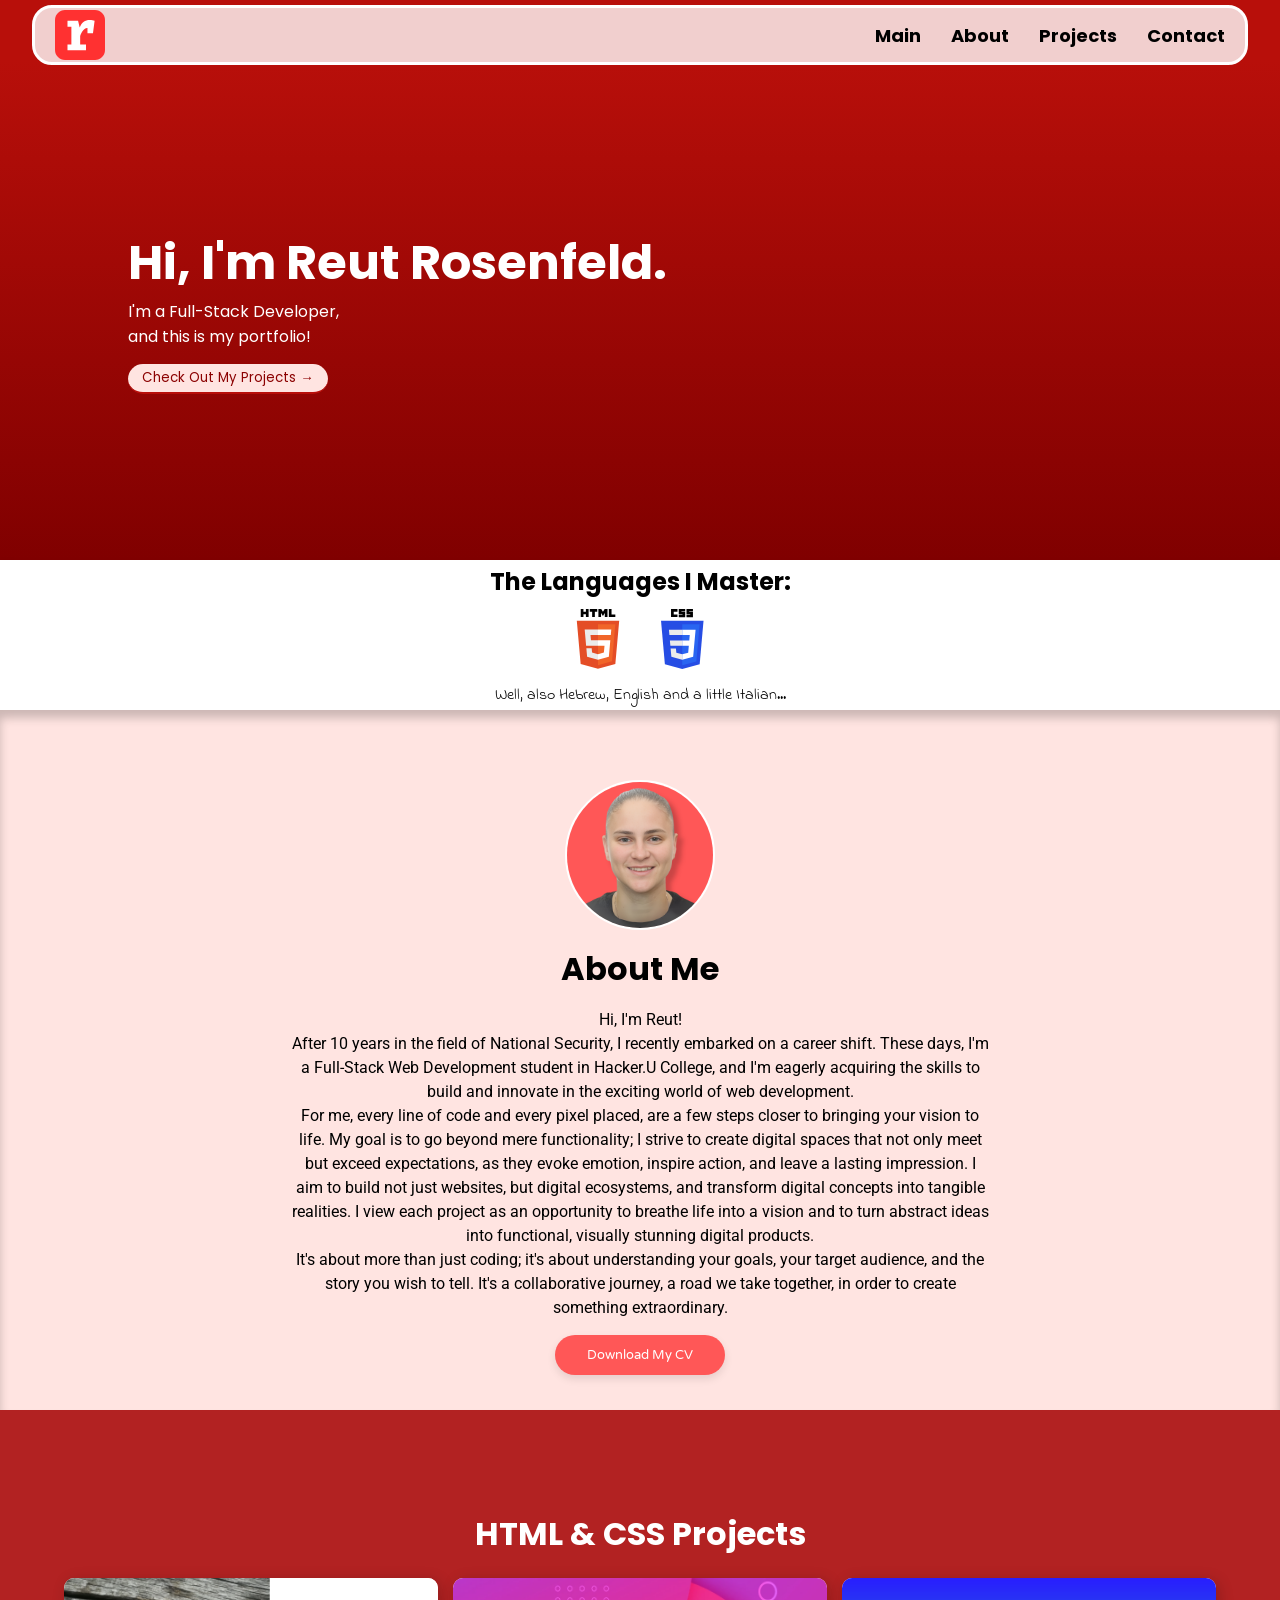
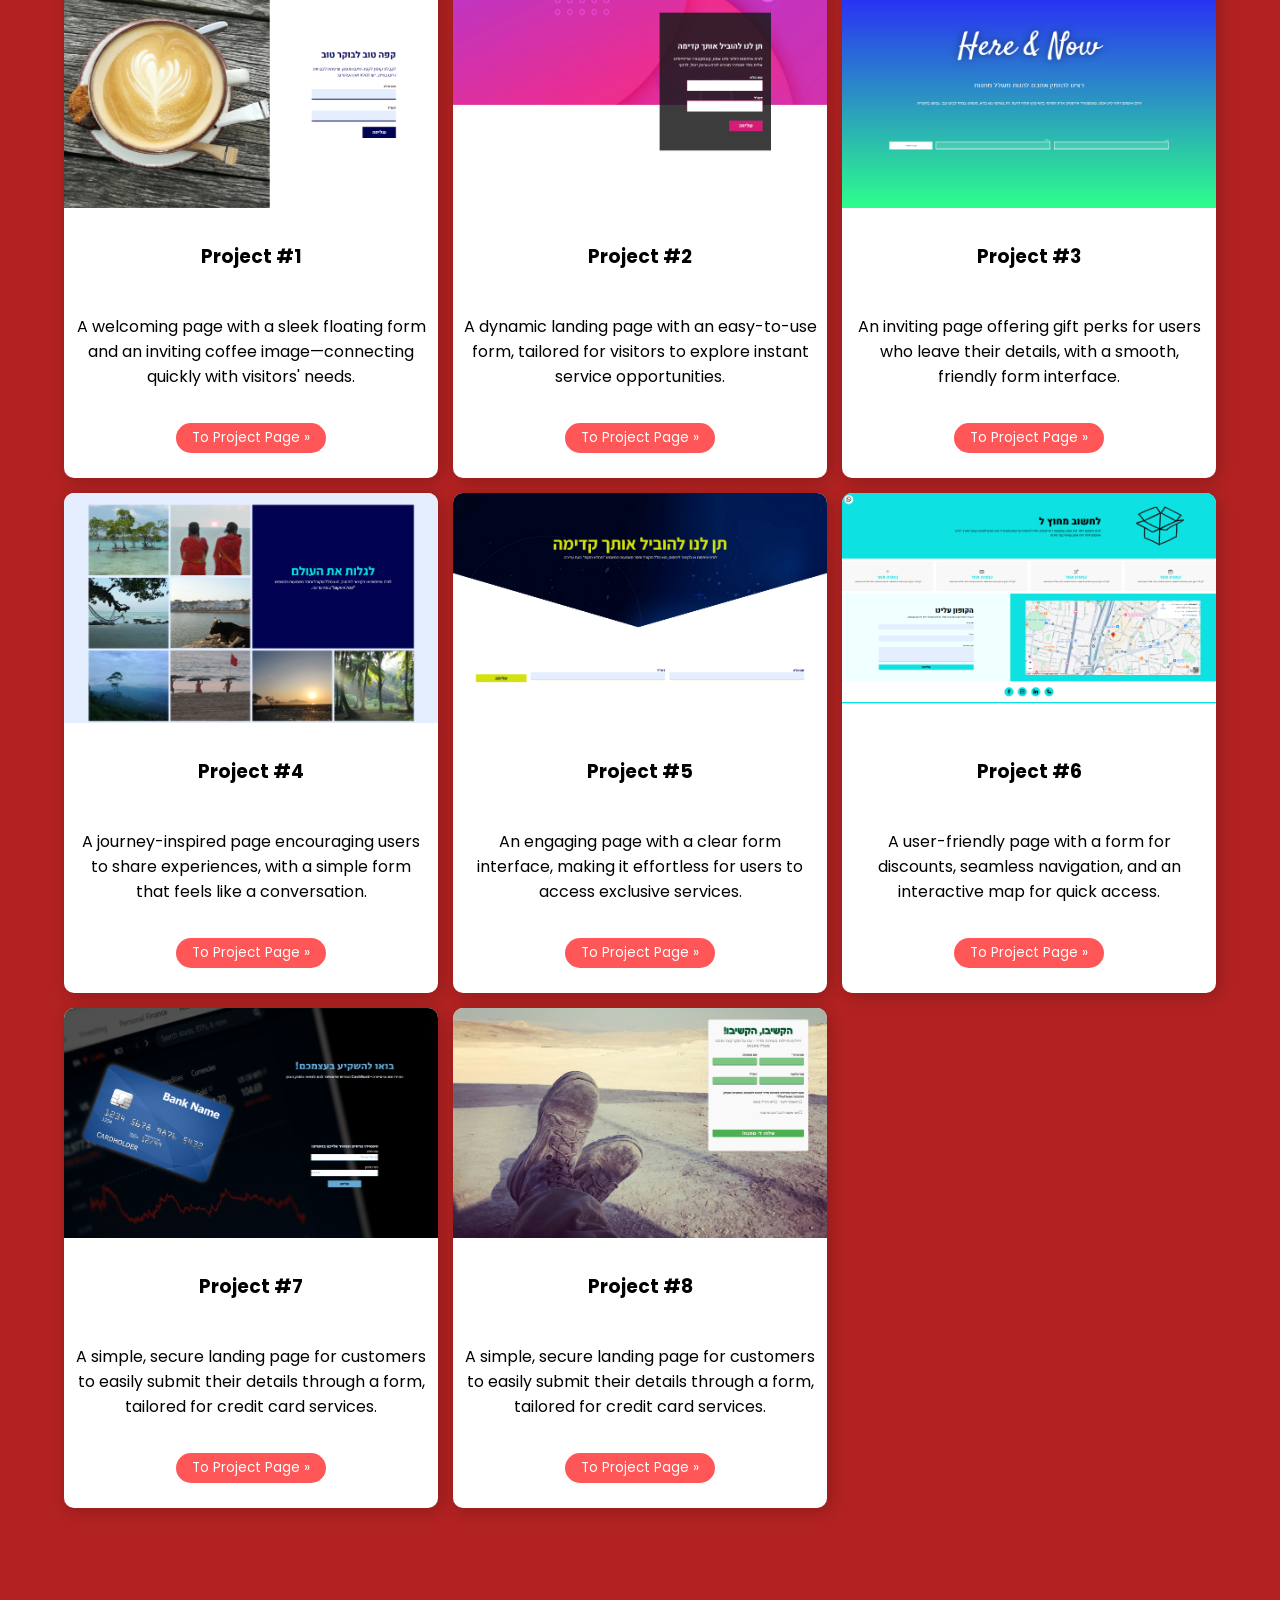
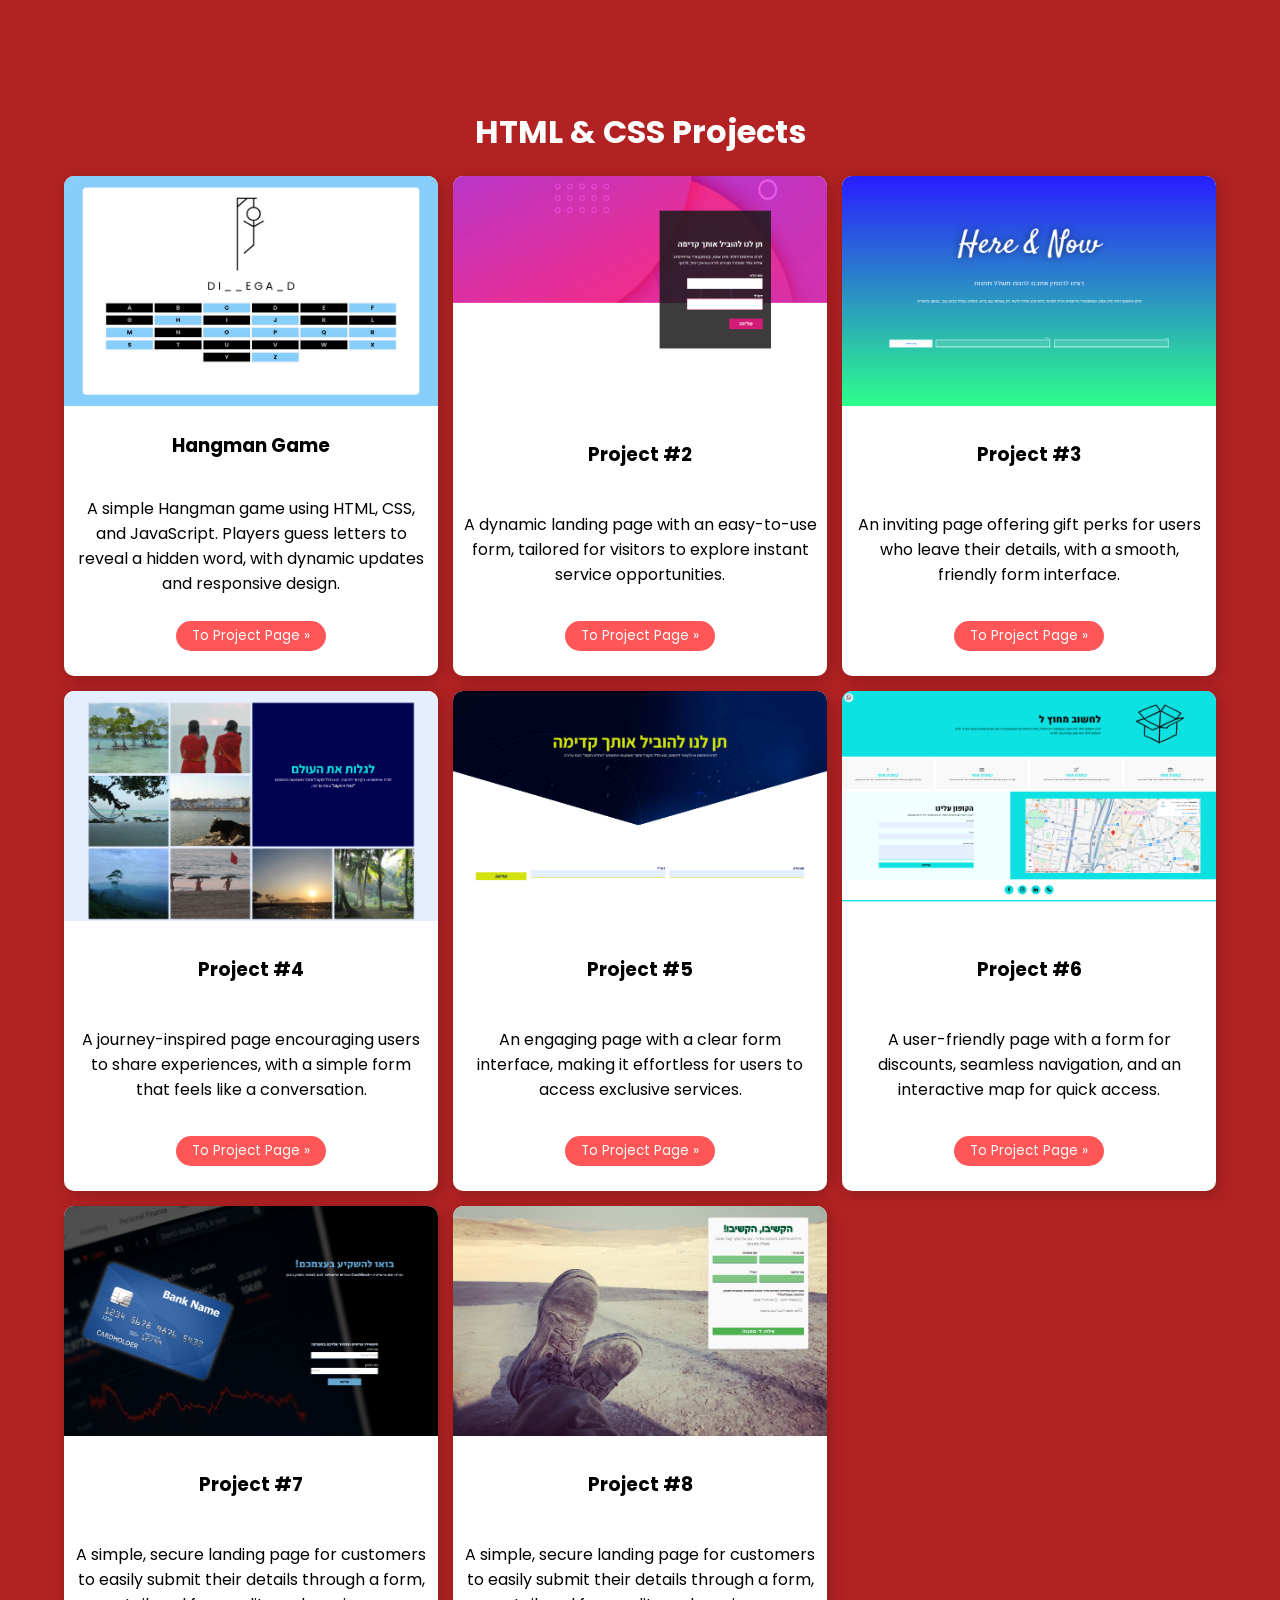
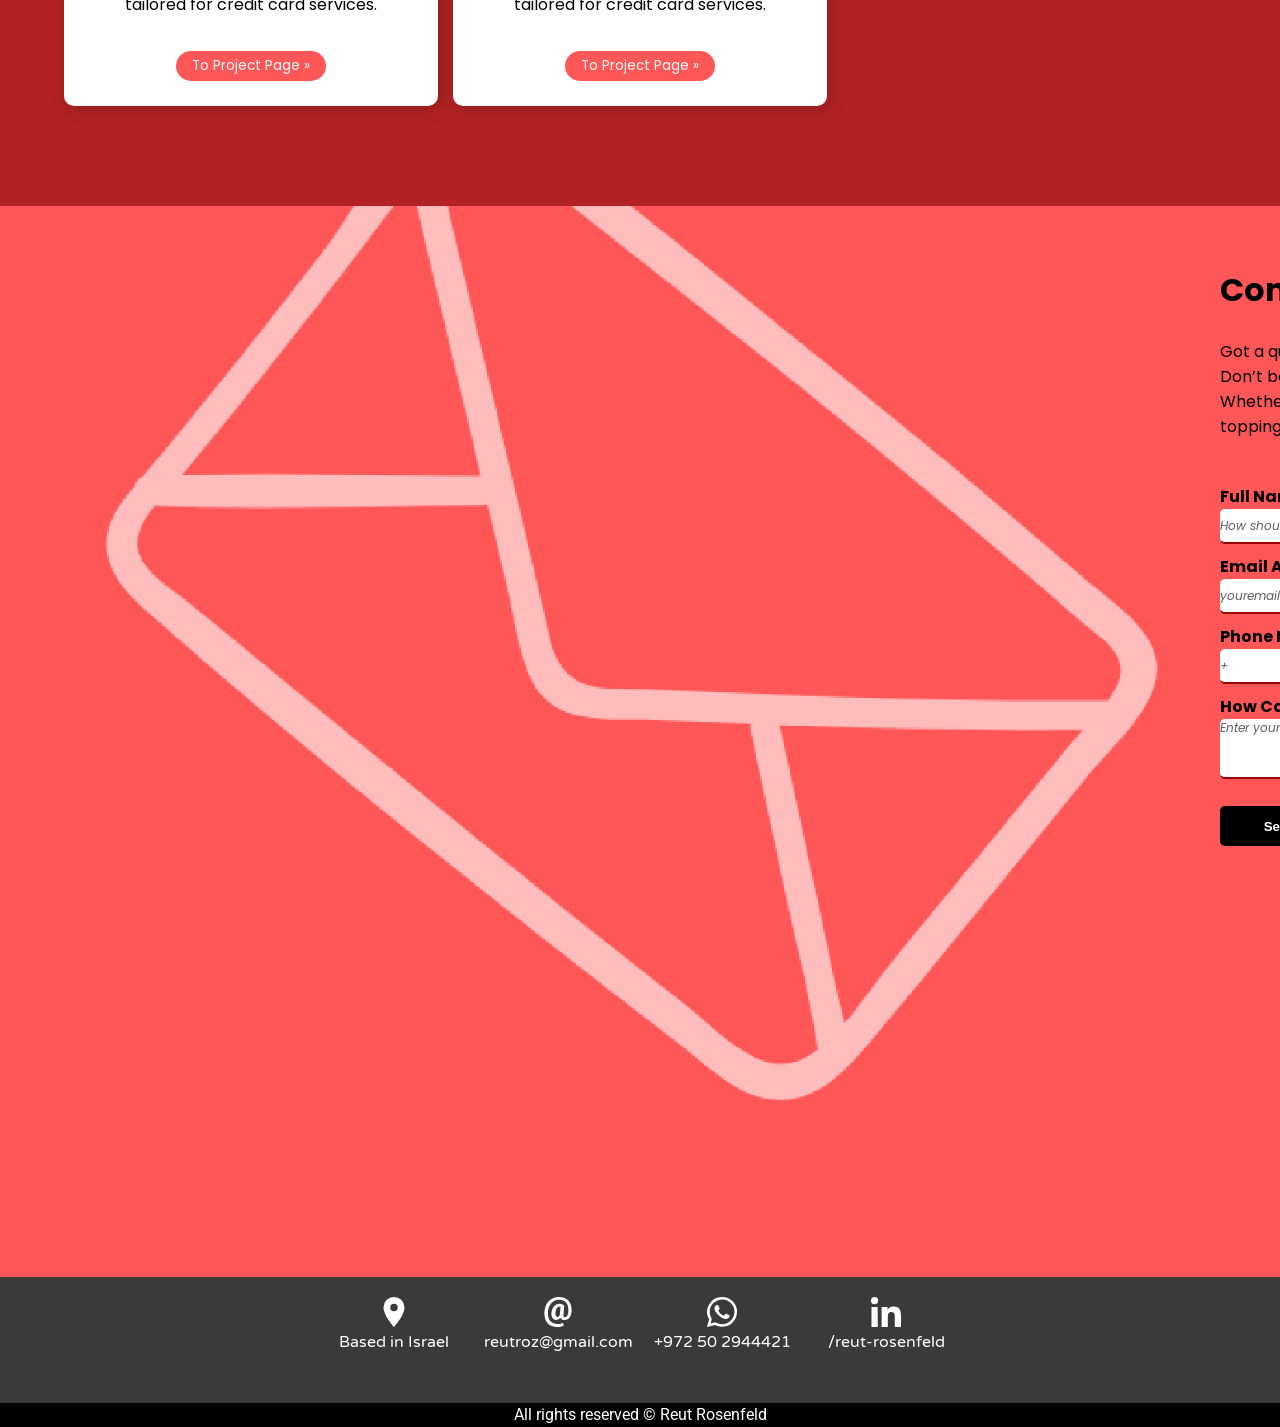
<file: index.html>
<!DOCTYPE html>
<html lang="en">

<head>
    <meta charset="UTF-8">
    <meta name="viewport" content="width=device-width, initial-scale=1.0">
    <title>Reut Rosenfeld's Portfolio</title>
    <link rel="stylesheet" href="style/style.css">
    <link rel="preconnect" href="https://fonts.googleapis.com">
    <link rel="preconnect" href="https://fonts.gstatic.com" crossorigin>
    <link
        href="https://fonts.googleapis.com/css2?family=Indie+Flower&family=Poppins:ital,wght@0,100;0,200;0,300;0,400;0,500;0,600;0,700;0,800;0,900;1,100;1,200;1,300;1,400;1,500;1,600;1,700;1,800;1,900&family=Roboto:ital,wght@0,100;0,300;0,400;0,500;0,700;0,900;1,100;1,300;1,400;1,500;1,700;1,900&family=Varela+Round&display=swap"
        rel="stylesheet">
    <link rel="icon" href="images/rLogo.svg">
</head>

<body>
    <div class="header">
        <div class="logo">
            <a href="#top"><img src="images/rLogo.svg" alt="logo"></a>
        </div>
        <div class="mobile-menu">
            <img src="images/burgerMenu.svg" alt="hamburger menu">
        </div>
        <nav class="topnav">
            <ul>
                <li><a href="#top">Main</a></li>
                <li><a href="#about">About</a></li>
                <li><a href="#projects">Projects</a></li>
                <li><a href="#contact">Contact</a></li>
            </ul>
        </nav>


    </div>

    <div class="main-container">
        <div class="main">
            <h1>Hi, I'm Reut Rosenfeld.</h1>
            <p>I'm a Full-Stack Developer,
                <br>
                and this is my portfolio!
            </p>
            <button><a href="#projects">Check Out My Projects &#8594;</a></button>
        </div>
    </div>

    <div class="programs-container">
        <div class="programs">
            <h2> The Languages I Master:</h2>
            <img id="htmllogo" src="images/htmlLogo.svg" alt="html logo">
            <img id="csslogo" src="images/cssLogo.svg" alt="css logo">
            <p>Well, also Hebrew, English and a little Italian...</p>
        </div>
    </div>

    <div class="about-container" id="about">
        <div class="about">
            <img id="profilepic" src="images/mypic.png" alt="profile picture">
            <h2>About Me</h2>
            <p>Hi, I'm Reut!
                <br>
                After 10 years in the field of National Security, I recently embarked on a career shift. These days, I'm
                a Full-Stack Web Development student in Hacker.U College, and I'm eagerly acquiring the skills to build
                and innovate in the exciting world of web development.
                <br>
                For me, every line of code and every pixel placed, are a few steps closer to bringing your vision to
                life.
                My goal is to go beyond mere functionality; I strive to create digital spaces that not only meet but
                exceed expectations, as they evoke emotion, inspire action, and leave a lasting impression. I aim to
                build not just websites, but digital ecosystems, and transform digital concepts into tangible realities.
                I view each project as an opportunity to breathe life into a vision and to turn abstract ideas into
                functional, visually stunning digital products.
                <br>
                It's about more than just coding; it's about
                understanding your goals, your target audience, and the story you wish to tell. It's a collaborative
                journey, a road we take together, in order to create something extraordinary.
            </p>

            <button><a href="documents/Reut Rosenfeld - Resume 2024.pdf" target="_blank" download>Download My
                    CV</a></button>
        </div>
    </div>


    <div class="projects-container" id="projects">
        <h2>HTML & CSS Projects</h2>
        <div class="projects">
            <div class="project project1">
                <img src="images/imgProject1.png" alt="Project's Screenshot">
                <h3>Project #1</h3>
                <p>A welcoming page with a sleek floating form and an inviting coffee image—connecting quickly with
                    visitors' needs.</p>
                <a href="projectPage1.html" target="_blank"><button>To
                        Project Page &#187;</button></a>
            </div>
            <div class="project project2">
                <img src="images/imgProject2.png" alt="Project's Screenshot">
                <h3>Project #2</h3>
                <p>A dynamic landing page with an easy-to-use form, tailored for visitors to explore instant service
                    opportunities.</p>
                <a href="projectPage2.html" target="_blank"><button>To
                        Project Page &#187;</button></a>
            </div>
            <div class="project project3">
                <img src="images/imgProject3.png" alt="Project's Screenshot">
                <h3>Project #3</h3>
                <p>An inviting page offering gift perks for users who leave their details, with a smooth, friendly form
                    interface.</p>
                <a href="projectPage3.html" target="_blank"><button>To
                        Project Page &#187;</button></a>
            </div>
            <div class="project project4">
                <img src="images/imgProject4.png" alt="Project's Screenshot">
                <h3>Project #4</h3>
                <p>A journey-inspired page encouraging users to share experiences, with a simple form that feels like a
                    conversation.</p>
                <a href="projectPage4.html" target="_blank"><button>To
                        Project Page &#187;</button></a>
            </div>
            <div class="project project5">
                <img src="images/imgProject5.png" alt="Project's Screenshot">
                <h3>Project #5</h3>
                <p>An engaging page with a clear form interface, making it effortless for users to access exclusive
                    services.</p>
                <a href="projectPage5.html" target="_blank"><button>To
                        Project Page &#187;</button></a>
            </div>
            <div class="project project6">
                <img src="images/imgProject6.png" alt="Project's Screenshot">
                <h3>Project #6</h3>
                <p>A user-friendly page with a form for discounts, seamless navigation, and an interactive map for quick
                    access.</p>
                <a href="projectPage6.html" target="_blank"><button>To
                        Project Page &#187;</button></a>
            </div>
            <div class="project project7">
                <img src="images/imgProject7.png" alt="Project's Screenshot">
                <h3>Project #7</h3>
                <p>A simple, secure landing page for customers to easily submit their details through a form, tailored
                    for credit card
                    services.</p>
                <a href="projectPage7.html" target="_blank"><button>To
                        Project Page &#187;</button></a>
            </div>
            <div class="project project8">
                <img src="images/imgProject8.png" alt="Project's Screenshot">
                <h3>Project #8</h3>
                <p>A simple, secure landing page for customers to easily submit their details through a form, tailored
                    for credit card
                    services.</p>
                <a href="projectPage8.html" target="_blank"><button>To
                        Project Page &#187;</button></a>
            </div>
        </div>
    </div>

    <div class="projects-container" id="projects">
        <h2>HTML & CSS Projects</h2>
        <div class="projects">
            <div class="project project1">
                <img src="images/ssHangman.png" alt="Project's Screenshot">
                <h3>Hangman Game</h3>
                <p>A simple Hangman game using HTML, CSS, and JavaScript. Players guess letters to reveal a hidden word,
                    with dynamic updates and responsive design.</p>
                <a href="jsHangman.html" target="_blank"><button>To
                        Project Page &#187;</button></a>
            </div>
            <div class="project project2">
                <img src="images/imgProject2.png" alt="Project's Screenshot">
                <h3>Project #2</h3>
                <p>A dynamic landing page with an easy-to-use form, tailored for visitors to explore instant service
                    opportunities.</p>
                <a href="projectPage2.html" target="_blank"><button>To
                        Project Page &#187;</button></a>
            </div>
            <div class="project project3">
                <img src="images/imgProject3.png" alt="Project's Screenshot">
                <h3>Project #3</h3>
                <p>An inviting page offering gift perks for users who leave their details, with a smooth, friendly form
                    interface.</p>
                <a href="projectPage3.html" target="_blank"><button>To
                        Project Page &#187;</button></a>
            </div>
            <div class="project project4">
                <img src="images/imgProject4.png" alt="Project's Screenshot">
                <h3>Project #4</h3>
                <p>A journey-inspired page encouraging users to share experiences, with a simple form that feels like a
                    conversation.</p>
                <a href="projectPage4.html" target="_blank"><button>To
                        Project Page &#187;</button></a>
            </div>
            <div class="project project5">
                <img src="images/imgProject5.png" alt="Project's Screenshot">
                <h3>Project #5</h3>
                <p>An engaging page with a clear form interface, making it effortless for users to access exclusive
                    services.</p>
                <a href="projectPage5.html" target="_blank"><button>To
                        Project Page &#187;</button></a>
            </div>
            <div class="project project6">
                <img src="images/imgProject6.png" alt="Project's Screenshot">
                <h3>Project #6</h3>
                <p>A user-friendly page with a form for discounts, seamless navigation, and an interactive map for quick
                    access.</p>
                <a href="projectPage6.html" target="_blank"><button>To
                        Project Page &#187;</button></a>
            </div>
            <div class="project project7">
                <img src="images/imgProject7.png" alt="Project's Screenshot">
                <h3>Project #7</h3>
                <p>A simple, secure landing page for customers to easily submit their details through a form, tailored
                    for credit card
                    services.</p>
                <a href="projectPage7.html" target="_blank"><button>To
                        Project Page &#187;</button></a>
            </div>
            <div class="project project8">
                <img src="images/imgProject8.png" alt="Project's Screenshot">
                <h3>Project #8</h3>
                <p>A simple, secure landing page for customers to easily submit their details through a form, tailored
                    for credit card
                    services.</p>
                <a href="projectPage8.html" target="_blank"><button>To
                        Project Page &#187;</button></a>
            </div>
        </div>
    </div>

    <div class="contact-container">
        <div class="contact" id="contact">
            <h2>Contact Me</h2>
            <p>Got a question, comment, or just want to say hi?
                <br>
                Don’t be shy and drop a message!
                <br> Whether it’s a
                brilliant idea, a funny cat meme, or even a pizza topping recommendation - I'm all ears!
            </p>
            <div class="form-container">
                <form>
                    <label for="full_name">Full Name</label><br>
                    <input type="text" id="full_name" placeholder="How should I call you?" required><br>
                    <label for="email">Email Address:</label><br>
                    <input type="email" id="email" required placeholder="youremail@example.com"><br>
                    <label for="phone_num">Phone Number:</label><br>
                    <input type="tel" id="phone_num" required placeholder="+"><br>
                    <label for="user_message">How Can I Help?</label><br>
                    <textarea id="user_message" placeholder="Enter your message here..." required></textarea><br>
                    <input type="submit" value="Send" id="submitBtn">
                </form>

            </div>
        </div>
        <img src="images/envelope.png" alt="envelope icon">

    </div>

    <div class="footer-container">
        <div class="footer">
            <div class="item location">
                <img src="images/iconLocation.svg" alt="icon location">
                <p>Based in Israel</p>
            </div>
            <div class="item email">
                <a href="mailto:reutroz@gmail.com">
                    <img src="images/iconEmail.svg" alt="icon email">
                    <p>reutroz@gmail.com</p>
                </a>
            </div>
            <div class="item whatsapp">
                <a href="https://wa.me/972502944421" target="_blank">
                    <img src="images/iconWhatsapp.svg" alt="icon whatsapp">
                    <p>+972 50 2944421</p>
                </a>
            </div>
            <div class="item linkedin">
                <a href="https://www.linkedin.com/in/reut-rosenfeld/" target="_blank">
                    <img src="images/iconLinkedin.svg" alt="icon linkedin">
                    <p>/reut-rosenfeld</p>
                </a>
            </div>
        </div>
        <div id="rights">
            <p>All rights reserved &#169; Reut Rosenfeld</p>
        </div>
    </div>
</body>

</html>
</file>
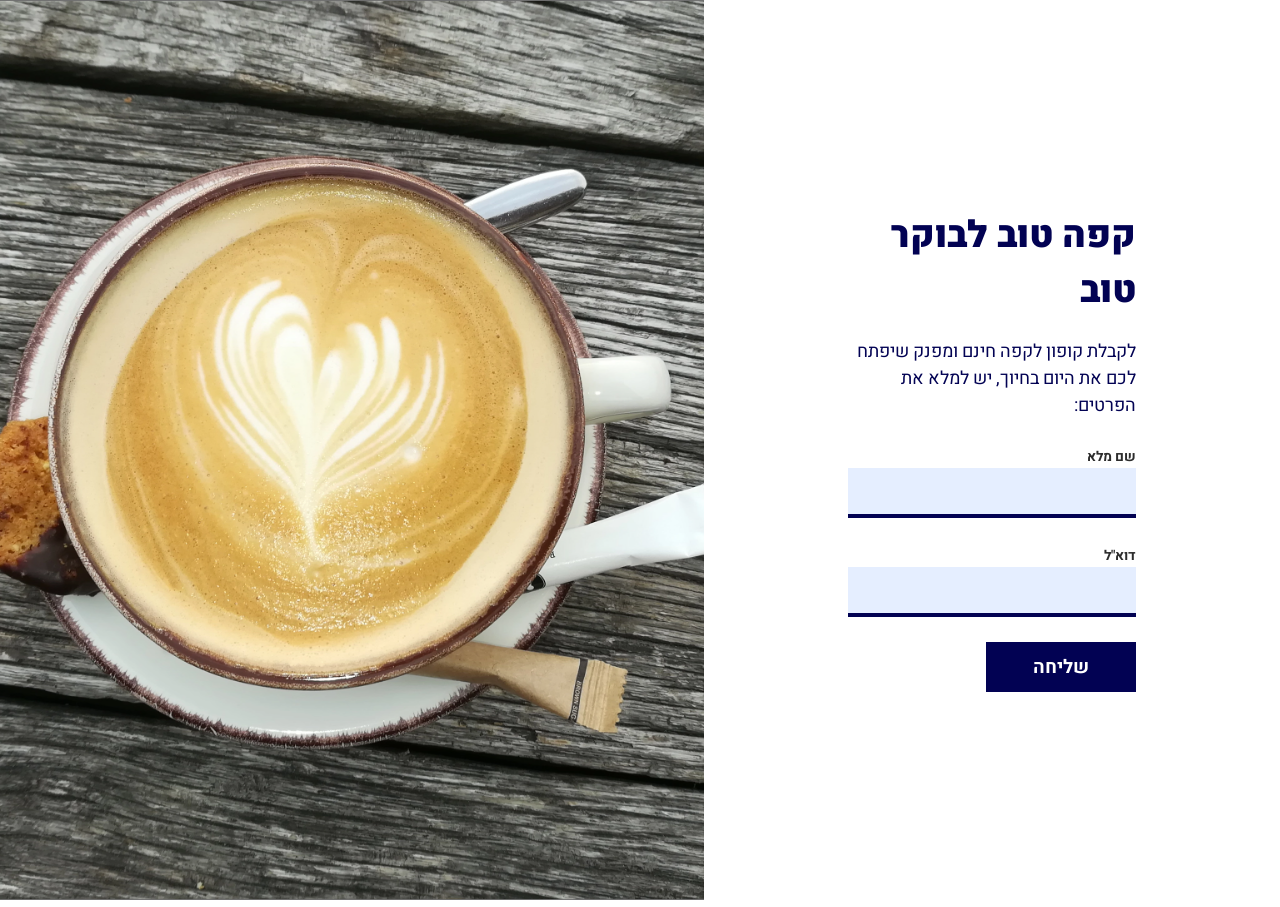
<file: projects/miniProject1/index.html>
<!DOCTYPE html>
<html lang="en">

<head>
    <meta charset="UTF-8">
    <meta name="viewport" content="width=device-width, initial-scale=1.0">
    <title>Project #1</title>
    <link rel="stylesheet" href="style/style.css">
    <link rel="preconnect" href="https://fonts.googleapis.com">
    <link rel="preconnect" href="https://fonts.gstatic.com" crossorigin>
    <link href="https://fonts.googleapis.com/css2?family=Heebo:wght@100..900&display=swap" rel="stylesheet">
</head>

<body>
    <div class="container">
        <div class="container-img">
            <img src="images/Coffee.png" alt="Cup of coffee">
        </div>
        <div class="container-form">
            <form class="the-form">
                <h1>קפה טוב לבוקר טוב</h1>
                <p>לקבלת קופון לקפה חינם ומפנק שיפתח לכם את היום בחיוך, יש למלא את הפרטים:</p>
                <fieldset class="form-field">
                    <label for="name">שם מלא</label><br>
                    <input type="text" id="name" required>
                </fieldset>
                <fieldset class="form-field">
                    <label for="email">דוא"ל</label><br>
                    <input type="email" id="email" required>
                </fieldset>
                <input type="submit" class="btn" value="שליחה">
            </form>
        </div>
    </div>
</body>

</html>
</file>
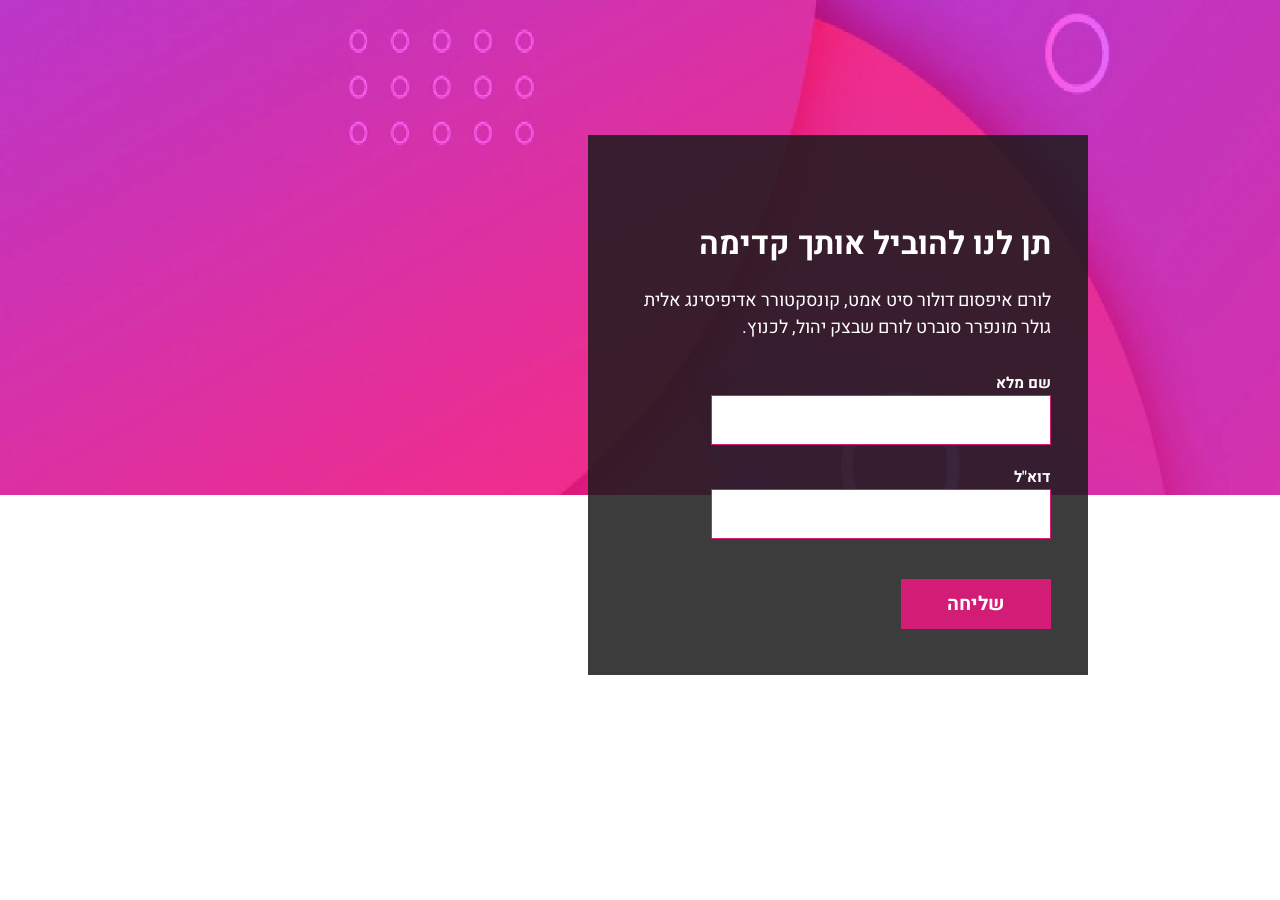
<file: projects/miniProject2/index.html>
<!DOCTYPE html>
<html lang="en">

<head>
    <meta charset="UTF-8">
    <meta name="viewport" content="width=device-width, initial-scale=1.0">
    <title>Project #2</title>
    <link rel="stylesheet" href="style/style.css">
    <link rel="preconnect" href="https://fonts.googleapis.com">
    <link rel="preconnect" href="https://fonts.gstatic.com" crossorigin>
    <link href="https://fonts.googleapis.com/css2?family=Heebo:wght@100..900&display=swap" rel="stylesheet">
</head>

<body>

    <div class="background-container"></div>
    <div class="flowBox">
        <div class="boxForm">
            <h1>תן לנו להוביל אותך קדימה</h1>
            <p>לורם איפסום דולור סיט אמט, קונסקטורר אדיפיסינג אלית גולר מונפרר סוברט לורם שבצק יהול, לכנוץ.</p>
            <form action="" name="forme" class="the-form">
                <fieldset class="form-field">
                    <label for="fullName">שם מלא</label><br>
                    <input type="text" id="fullName">
                </fieldset>
                <fieldset class="form-field">
                    <label for="email">דוא"ל</label><br>
                    <input type="email" id="email">
                </fieldset>
                <div class="btn"><input type="submit" value="שליחה"></div>
            </form>
        </div>
    </div>
</body>

</html>
</file>
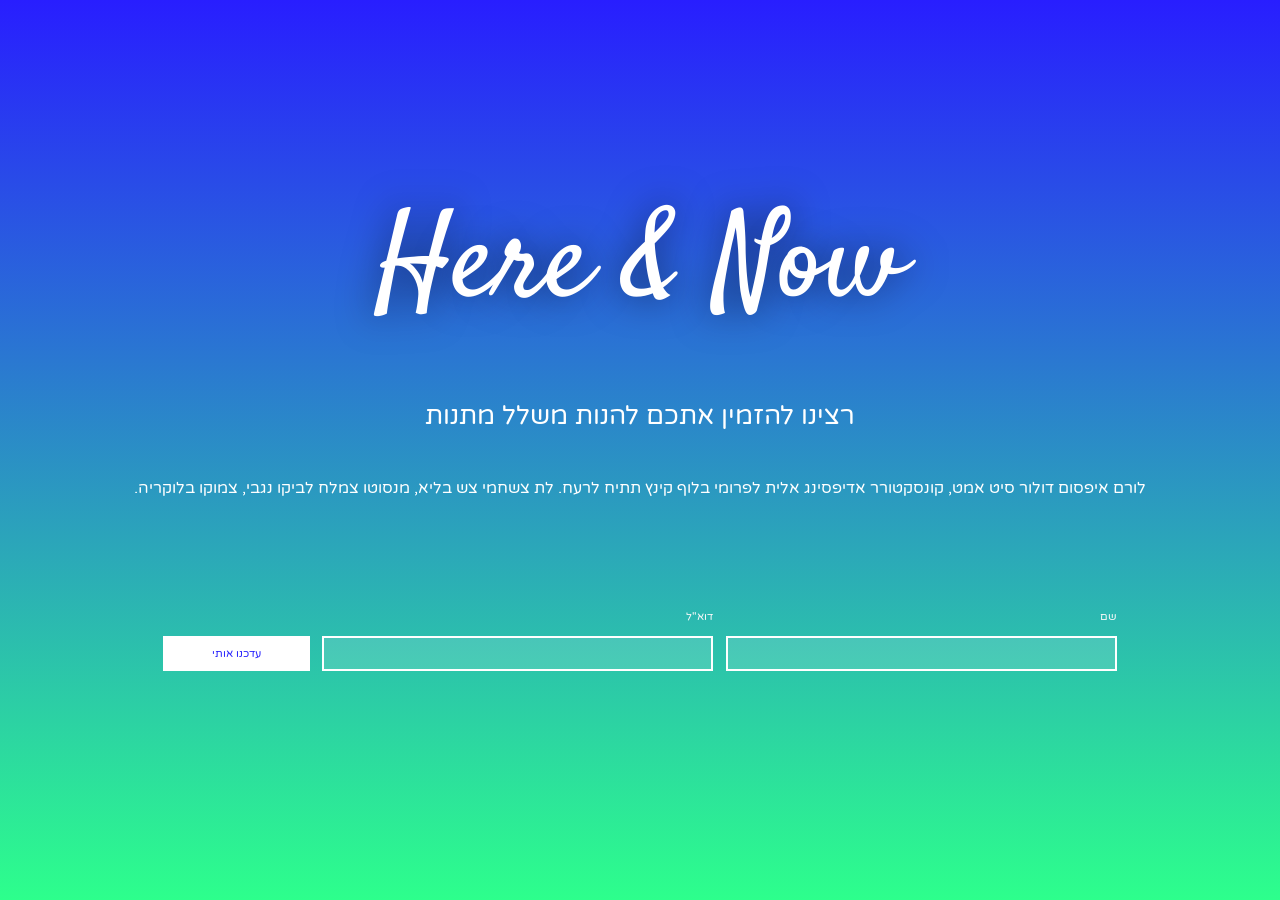
<file: projects/miniProject3/index.html>
<!DOCTYPE html>
<html lang="en">

<head>
    <meta charset="UTF-8">
    <meta name="viewport" content="width=device-width, initial-scale=1.0">
    <title>Project #3</title>
    <link rel="stylesheet" href="./style/style.css">
    <link rel="preconnect" href="https://fonts.googleapis.com">
    <link rel="preconnect" href="https://fonts.gstatic.com" crossorigin>
    <link href="https://fonts.googleapis.com/css2?family=Satisfy&display=swap" rel="stylesheet">
    <link rel="preconnect" href="https://fonts.googleapis.com">
    <link rel="preconnect" href="https://fonts.gstatic.com" crossorigin>
    <link href="https://fonts.googleapis.com/css2?family=Varela+Round&display=swap" rel="stylesheet">
</head>

<body>
    <div class="wrapper">
        <section class="content">
            <h1>Here & Now</h1>
            <h2>רצינו להזמין אתכם להנות משלל מתנות</h2>
            <p>לורם איפסום דולור סיט אמט, קונסקטורר אדיפסינג אלית לפרומי בלוף קינץ תתיח לרעח. לת צשחמי צש בליא, מנסוטו
                צמלח
                לביקו נגבי, צמוקו בלוקריה.</p>
        </section>
        <form action="" name="forme">
            <div class="nameBox">
                <label for="name">שם</label><br>
                <input type="text" id="name">
            </div>
            <div class="emailBox">
                <label for="email">דוא"ל</label><br>
                <input type="email" id="email">
            </div>
            <input type="submit" value="עדכנו אותי">
        </form>
    </div>

</body>

</html>
</file>
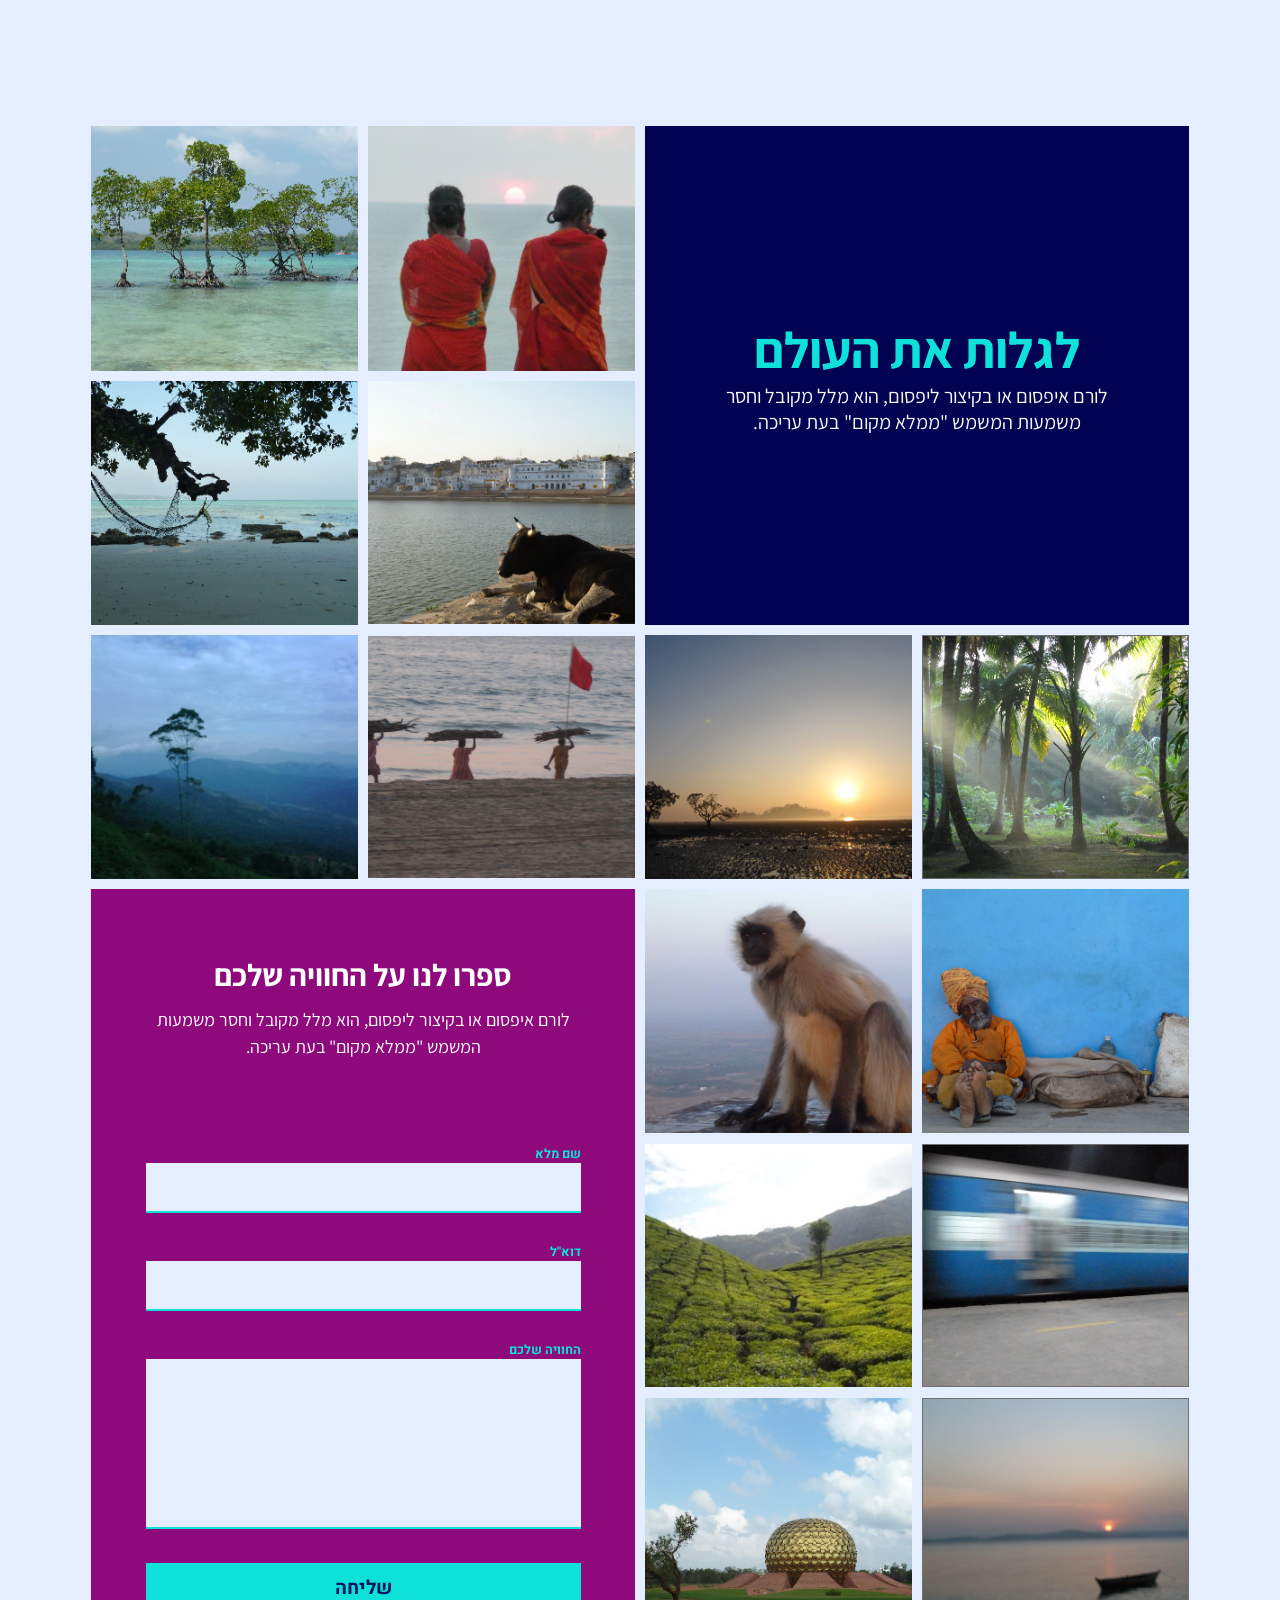
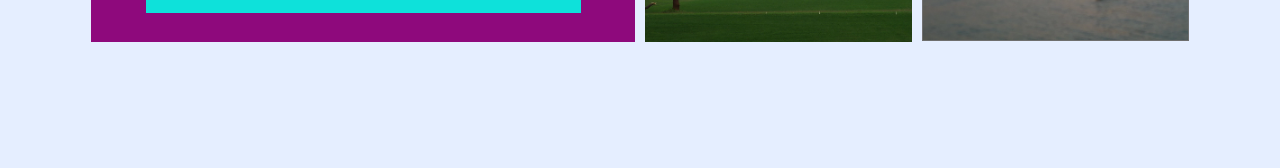
<file: projects/miniProject4/index.html>
<!DOCTYPE html>
<html lang="en">

<head>
    <meta charset="UTF-8">
    <meta name="viewport" content="width=device-width, initial-scale=1.0">
    <title>Project #4</title>
    <link rel="stylesheet" href="style/style.css">
    <link rel="preconnect" href="https://fonts.googleapis.com">
    <link rel="preconnect" href="https://fonts.gstatic.com" crossorigin>
    <link href="https://fonts.googleapis.com/css2?family=Assistant:wght@200..800&display=swap" rel="stylesheet">
    <link rel="preconnect" href="https://fonts.googleapis.com">
    <link rel="preconnect" href="https://fonts.gstatic.com" crossorigin>
    <link href="https://fonts.googleapis.com/css2?family=Heebo:wght@100..900&display=swap" rel="stylesheet">
</head>

<body>
    <div class="wrapper">
        <div class="container">
            <section class="main">
                <h1>לגלות את העולם</h1>
                <p>לורם איפסום או בקיצור ליפסום, הוא מלל מקובל וחסר משמעות המשמש "ממלא מקום" בעת עריכה.</p>
            </section>
            <img src="images/img1.png" alt="">
            <img src="images/img2.png" alt="">
            <img src="images/img3.png" alt="">
            <img src="images/img4.png" alt="">
            <img src="images/img5.png" alt="">
            <img src="images/img6.png" alt="">
            <img src="images/img7.png" alt="">
            <img src="images/img8.png" alt="">
            <img src="images/img9.png" alt="">
            <img src="images/img10.png" alt="">
            <img src="images/img11.png" alt="">
            <img src="images/img12.png" alt="">
            <img src="images/img13.png" alt="">
            <img src="images/img14.png" alt="">
            <div class="contact">
                <section>
                    <h2>ספרו לנו על החוויה שלכם</h2>
                    <p>לורם איפסום או בקיצור ליפסום, הוא מלל מקובל וחסר משמעות המשמש "ממלא מקום" בעת עריכה.</p>
                </section>
                <form action="" name="forme">
                    <nameBox>
                        <label for="fullname">שם מלא</label><br>
                        <input type="text" id="fullname">
                    </nameBox>
                    <emailBox>
                        <label for="useremail">דוא"ל</label><br>
                        <input type="text" id="useremail">
                    </emailBox>
                    <expoBox>
                        <label for="userexpo">החוויה שלכם</label><br>
                        <textarea name="exp" id="userexpo"></textarea>
                    </expoBox>
                    <input type="submit" value="שליחה">
                </form>
            </div>

        </div>
    </div>
</body>

</html>
</file>
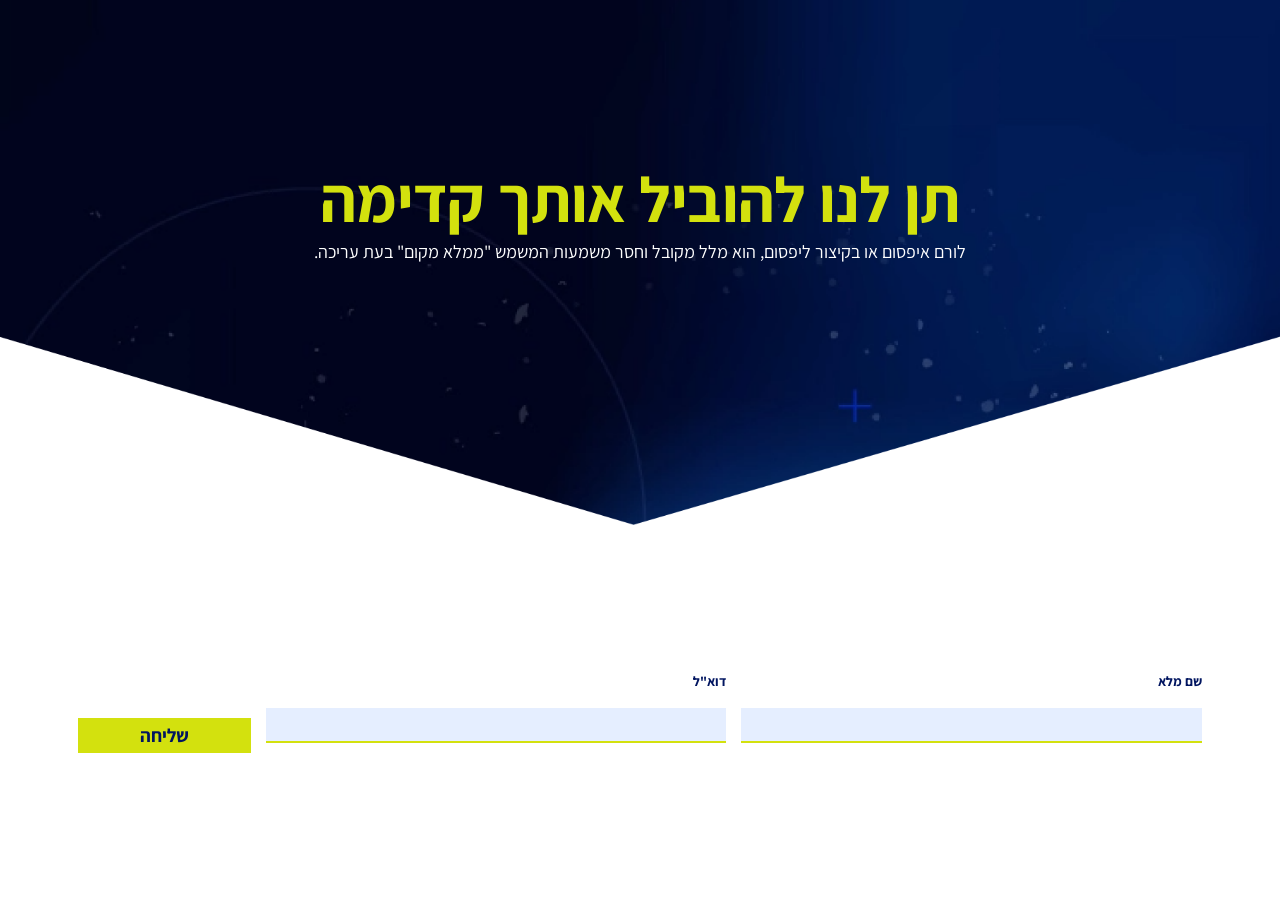
<file: projects/miniProject5/index.html>
<!DOCTYPE html>
<html lang="en">

<head>
    <meta charset="UTF-8">
    <meta name="viewport" content="width=device-width, initial-scale=1.0">
    <title>Project #5</title>
    <link rel="stylesheet" href="style/style.css">
    <link rel="preconnect" href="https://fonts.googleapis.com">
    <link rel="preconnect" href="https://fonts.gstatic.com" crossorigin>
    <link href="https://fonts.googleapis.com/css2?family=Assistant:wght@200..800&display=swap" rel="stylesheet">
    <link rel="preconnect" href="https://fonts.googleapis.com">
    <link rel="preconnect" href="https://fonts.gstatic.com" crossorigin>
    <link href="https://fonts.googleapis.com/css2?family=Heebo:wght@100..900&display=swap" rel="stylesheet">
</head>

<body>
    <div class="container">
        <div class="main">
            <section class="maincontent">
                <!-- <div class="bgImage"></div> -->
                <h1>תן לנו להוביל אותך קדימה</h1>
                <p>לורם איפסום או בקיצור ליפסום, הוא מלל מקובל וחסר משמעות המשמש "ממלא מקום" בעת עריכה.</p>
            </section>
        </div>
        <div class="formbox">
            <form action="" name="forme">
                <div class="nameBox">
                    <label for="">שם מלא</label><br>
                    <input type="text">
                </div>
                <div class="mailBox">
                    <label for="">דוא"ל</label><br>
                    <input type="email">
                </div>
                <input type="submit" value="שליחה">
            </form>
        </div>
    </div>
</body>

</html>
</file>
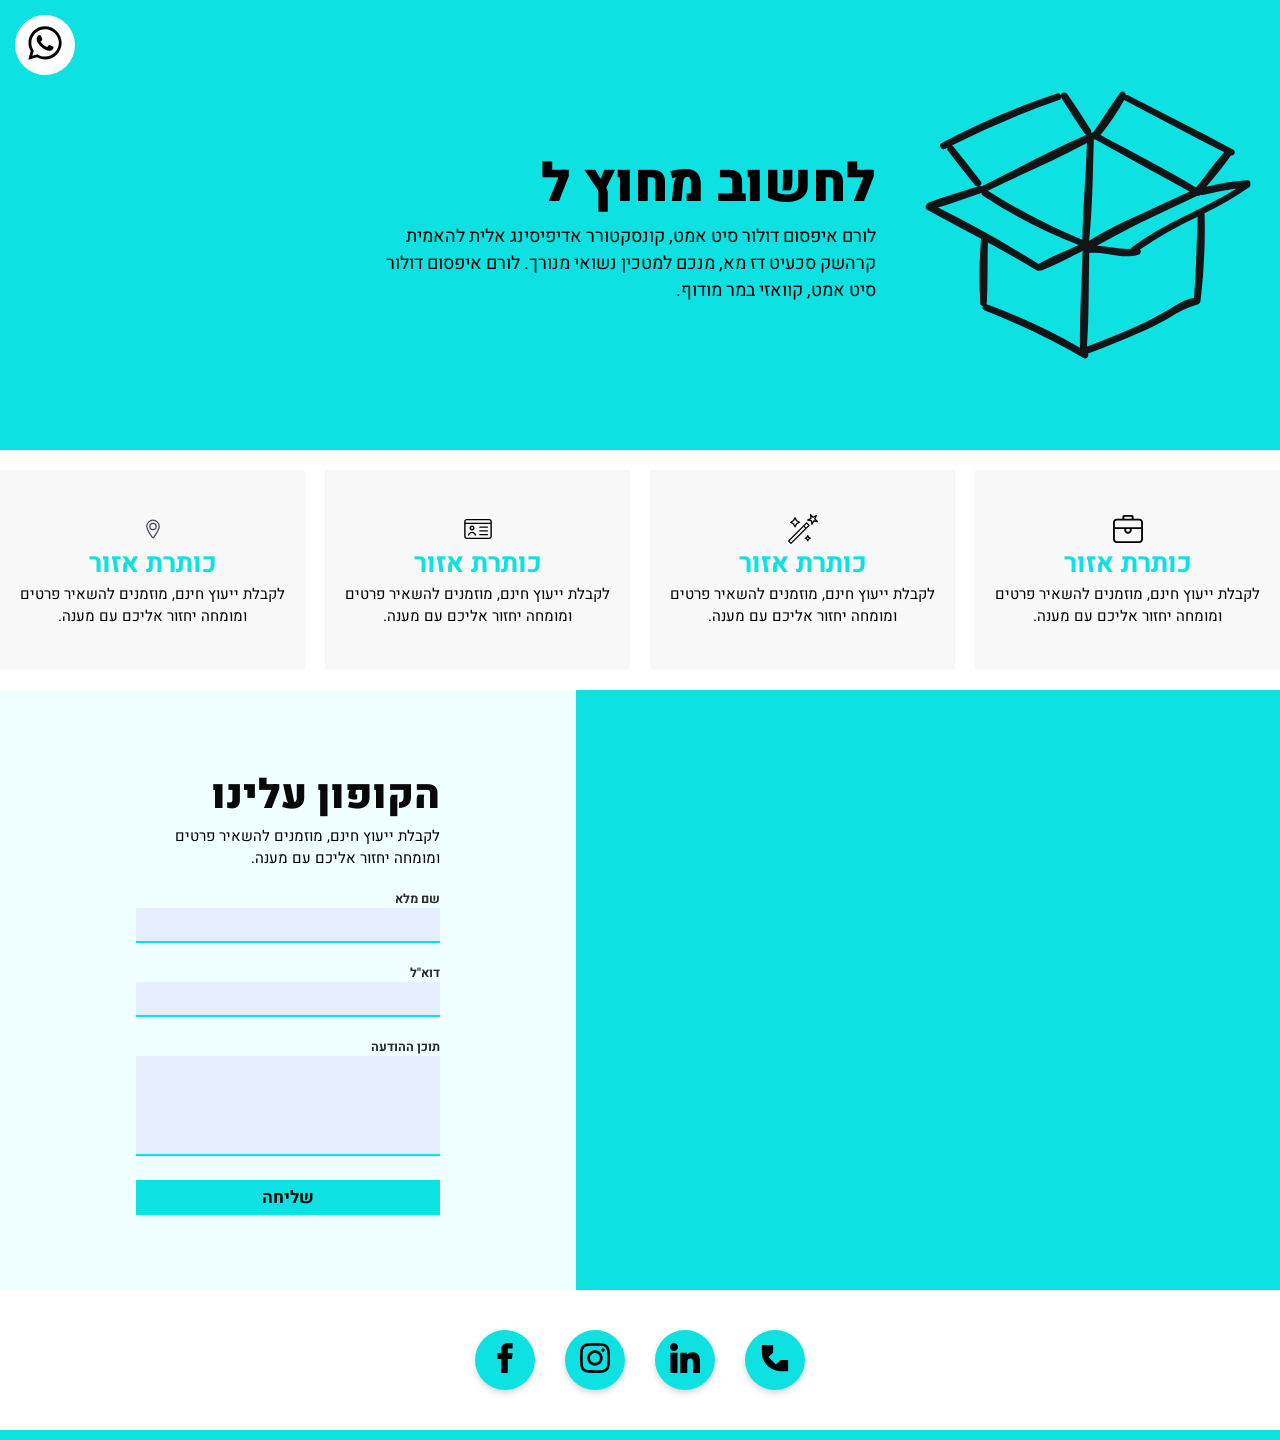
<file: projects/miniProject6/index.html>
<!DOCTYPE html>
<html lang="en">

<head>
    <meta charset="UTF-8">
    <meta name="viewport" content="width=device-width, initial-scale=1.0">
    <title>Project #6</title>
    <link rel="stylesheet" href="style/style.css">
    <link rel="preconnect" href="https://fonts.googleapis.com">
    <link rel="preconnect" href="https://fonts.gstatic.com" crossorigin>
    <link href="https://fonts.googleapis.com/css2?family=Heebo:wght@100..900&display=swap" rel="stylesheet">
</head>

<body>
    <div class="body-container">
        <div class="whatsapp">
            <a href="#"><img src="images/iconWhatsapp.svg" alt=""></a>
        </div>
        <div class=mainBox>
            <div class="mainImg"><img src="images/imgBox.svg" alt=""></div>
            <div class="mainContent">
                <h1>לחשוב מחוץ ל</h1>
                <p>לורם איפסום דולור סיט אמט, קונסקטורר אדיפיסינג אלית להאמית קרהשק סכעיט דז מא, מנכם למטכין נשואי
                    מנורך.
                    לורם
                    איפסום דולור
                    סיט אמט, קוואזי במר מודוף.</p>
            </div>
        </div>
        <div class="squaresGrid">
            <div class="square">
                <img src="images/iconBriefcase.svg" alt="">
                <h3>כותרת אזור</h3>
                <p>לקבלת ייעוץ חינם, מוזמנים להשאיר פרטים ומומחה יחזור אליכם עם מענה.</p>
            </div>
            <div class="square">
                <img src="images/iconWand.svg" alt="">
                <h3>כותרת אזור</h3>
                <p>לקבלת ייעוץ חינם, מוזמנים להשאיר פרטים ומומחה יחזור אליכם עם מענה.</p>
            </div>
            <div class="square">
                <img src="images/iconId.svg" alt="">
                <h3>כותרת אזור</h3>
                <p>לקבלת ייעוץ חינם, מוזמנים להשאיר פרטים ומומחה יחזור אליכם עם מענה.</p>
            </div>
            <div class="square">
                <img src="images/iconLocation.svg" alt="">
                <h3>כותרת אזור</h3>
                <p>לקבלת ייעוץ חינם, מוזמנים להשאיר פרטים ומומחה יחזור אליכם עם מענה.</p>
            </div>
        </div>
        <div class="contentBox">
            <div class="map-container">
                <iframe
                    src="https://www.google.com/maps/embed?pb=!1m18!1m12!1m3!1d3380.42847119375!2d34.80353602598832!3d32.08470361904704!2m3!1f0!2f0!3f0!3m2!1i1024!2i768!4f13.1!3m3!1m2!1s0x1502d74852e9c0d3%3A0xc3222ac206df6413!2zSGFja2VyVSB8INeU15DXp9eo15nXlSAtINeUJ9eX157XnteUJyDXnNeU15vXqdeo16og15PXldeoINeU16LXqteZ15Mg16nXnCDXqtei16nXmdeZ16og15TXlNeZ15nXmNen!5e0!3m2!1siw!2sil!4v1728569991704!5m2!1siw!2sil"
                    width="85%" height="85%" style="border:0;" allowfullscreen="" loading="lazy"
                    referrerpolicy="no-referrer-when-downgrade"></iframe>
            </div>
            <div class="form-container">
                <div class="the-form">
                    <section class="formContent">
                        <h2>הקופון עלינו</h2>
                        <p>לקבלת ייעוץ חינם, מוזמנים להשאיר פרטים ומומחה יחזור אליכם עם מענה.</p>
                    </section>
                    <form action="" name="forme" class="cuponForm">
                        <div class="nameBox">
                            <label for="full_name">שם מלא</label><br>
                            <input type="text" id="full_name">
                        </div>
                        <div class="mailBox">
                            <label for="email">דוא"ל</label><br>
                            <input type="text" id="email">
                        </div>
                        <div class="messageBox">
                            <label for="message">תוכן ההודעה</label><br>
                            <textarea name="" id="message"></textarea>
                        </div>
                        <div class="buttonBox"><input type="submit" value="שליחה"></div>
                    </form>
                </div>
            </div>
        </div>
        <div class="socials">
            <div class="social facebook">
                <a href="#"><img src="images/iconFacebook.svg" alt=""></a>
            </div>
            <div class="social instagram">
                <a href="#"><img src="images/iconInstagram.svg" alt=""></a>
            </div>
            <div class="social linkedin">
                <a href="#"><img src="images/iconLinkedin.svg" alt=""></a>
            </div>
            <div class="social phone">
                <a href="#"><img src="images/iconPhone.svg" alt=""></a>
            </div>
        </div>
    </div>
</body>

</html>
</file>
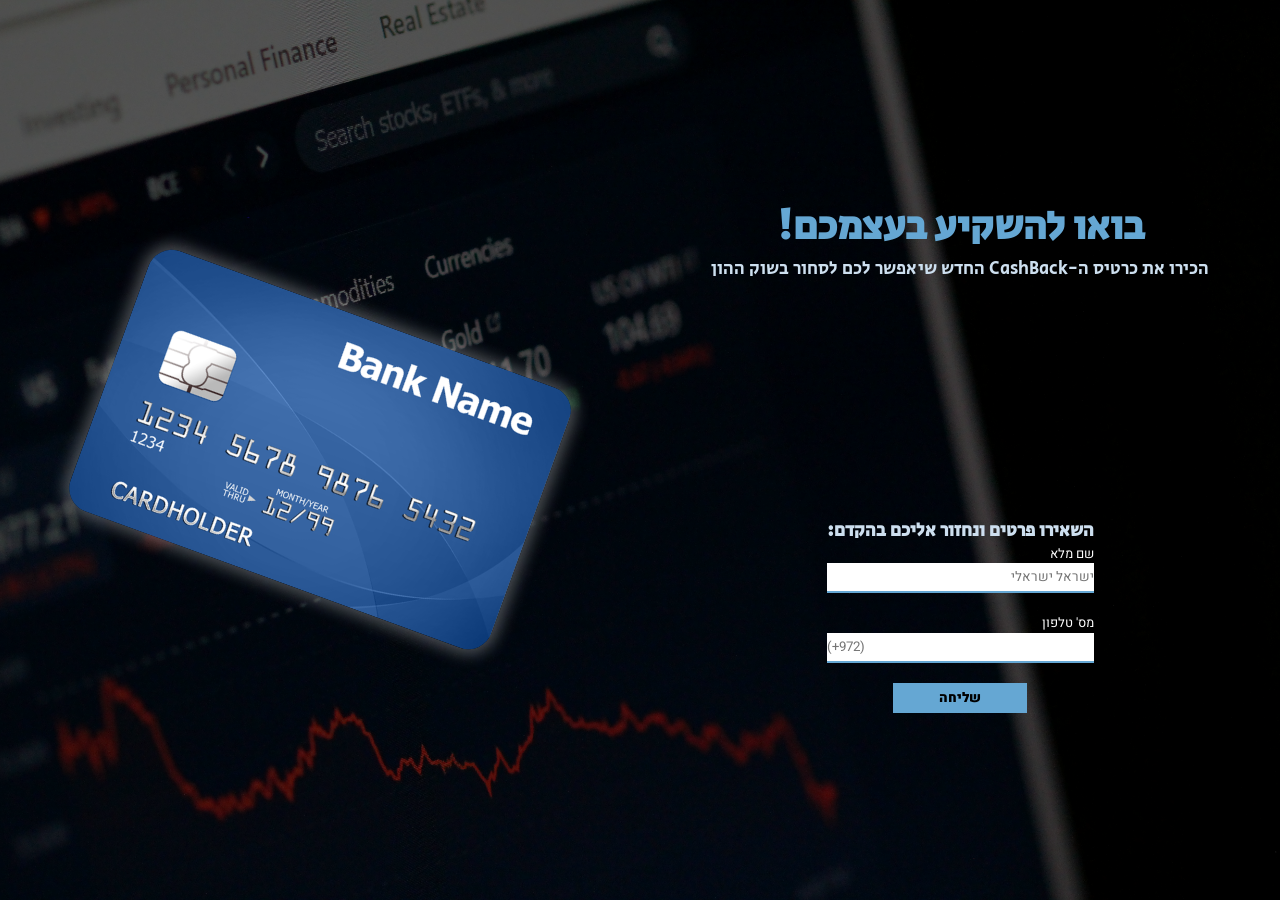
<file: projects/miniProject7/index.html>
<!DOCTYPE html>
<html lang="en">

<head>
    <meta charset="UTF-8">
    <meta name="viewport" content="width=device-width, initial-scale=1.0">
    <title>Project #7</title>
    <link rel="stylesheet" href="style/style.css">
    <link rel="preconnect" href="https://fonts.googleapis.com">
    <link rel="preconnect" href="https://fonts.gstatic.com" crossorigin>
    <link href="https://fonts.googleapis.com/css2?family=Heebo:wght@100..900&family=Secular+One&display=swap"
        rel="stylesheet">
</head>

<body>
    <div class="bgColor"></div>
    <div class="wrapper">

        <div id="text-container">
            <div class="header-container">
                <header>
                    <h1>בואו להשקיע בעצמכם!</h1>
                    <p>הכירו את כרטיס ה-CashBack החדש שיאפשר לכם לסחור בשוק ההון</p>
                </header>
            </div>
            <div class="form-container">
                <form action="" name="forme">
                    <h2>השאירו פרטים ונחזור אליכם בהקדם:</h2>
                    <fieldset class="field">
                        <label for="userName">שם מלא</label><br>
                        <input type="text" id="userName" placeholder="ישראל ישראלי" required>
                    </fieldset>
                    <fieldset class="field">
                        <label for="userPhone">מס' טלפון</label><br>
                        <input type="tel" id="userPhone" placeholder="(+972)" required>
                    </fieldset>
                    <fieldset id="btn"><input type="submit" value="שליחה"></fieldset>
                </form>
            </div>
        </div>

        <div id="img-container">
            <img src="images/creditCard.png" alt="Credit Card">
        </div>
    </div>

</body>

</html>
</file>
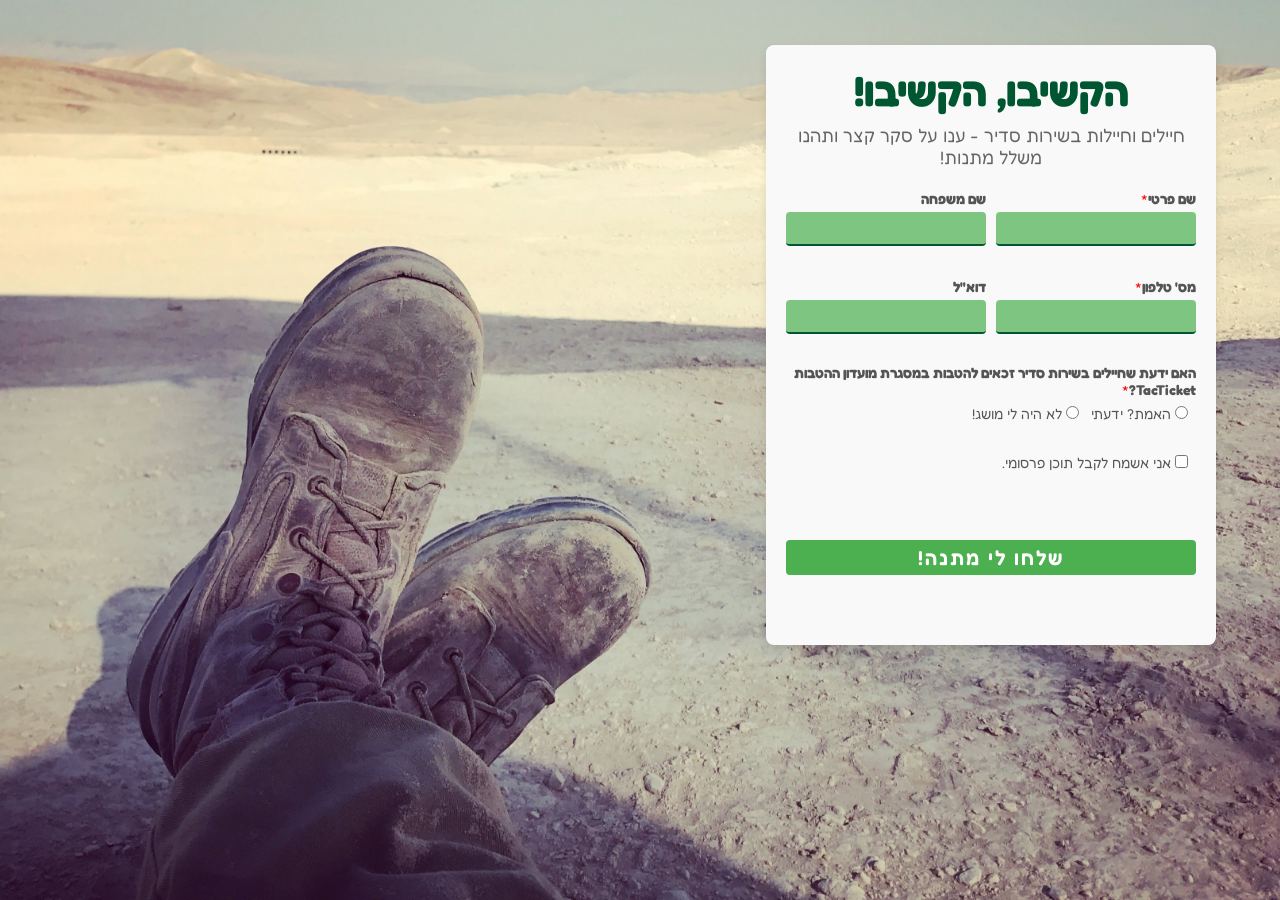
<file: projects/miniProject8/index.html>
<!DOCTYPE html>
<html lang="en">

<head>
    <meta charset="UTF-8">
    <meta name="viewport" content="width=device-width, initial-scale=1.0">
    <title>Project #8</title>
    <link rel="stylesheet" href="style/style.css">
    <link rel="preconnect" href="https://fonts.googleapis.com">
    <link rel="preconnect" href="https://fonts.gstatic.com" crossorigin>
    <link href="https://fonts.googleapis.com/css2?family=Fredoka:wght@300..700&display=swap" rel="stylesheet">
</head>

<body>
    <div id="wrapper">
        <div class="bgImg"><img src="images/bgImg.jpg" alt="Soldier Used Shoes"></div>

        <div class="form-container">
            <div class="form-header">
                <h1>הקשיבו, הקשיבו!</h1>
                <p>חיילים וחיילות בשירות סדיר - ענו על סקר קצר ותהנו משלל מתנות!</p>
            </div>
            <div class="form-fields">
                <form action="" name="survey">
                    <fieldset>
                        <label for="firstName">שם פרטי<span style="color: red; font-weight: normal;">*</span></label>
                        <input type="text" id="firstName" required>
                    </fieldset>
                    <fieldset>
                        <label for="surName">שם משפחה</label><br>
                        <input type="text" id="surName">
                    </fieldset>
                    <fieldset>
                        <label for="phoneNum">מס' טלפון<span>*</span></label><br>
                        <input type="tel" id="phoneNum" required>
                    </fieldset>
                    <fieldset>
                        <label for="eMail">דוא"ל</label><br>
                        <input type="email" id="eMail">
                    </fieldset>
                    <fieldset id="didyouknow">
                        <label for="yesNoQuestion">האם ידעת שחיילים בשירות סדיר זכאים להטבות במסגרת מועדון ההטבות
                            TacTicket?<span>*</span></label><br>
                        <input type="radio" id="yes" name="yesNoQuestion" value="yes" required>
                        <label for="yes">האמת? ידעתי</label>
                        <input type="radio" id="no" name="yesNoQuestion" value="no" required>
                        <label for="no">לא היה לי מושג!</label>
                    </fieldset>
                    <fieldset id="adcontent">
                        <input type="checkbox" id="consent" name="consent" value="yes">
                        <label for="consent">אני אשמח לקבל תוכן פרסומי.</label>
                    </fieldset>
                    <input type="submit" value="שלחו לי מתנה!" id="btn">
                </form>
            </div>
        </div>
    </div>
</body>

</html>
</file>
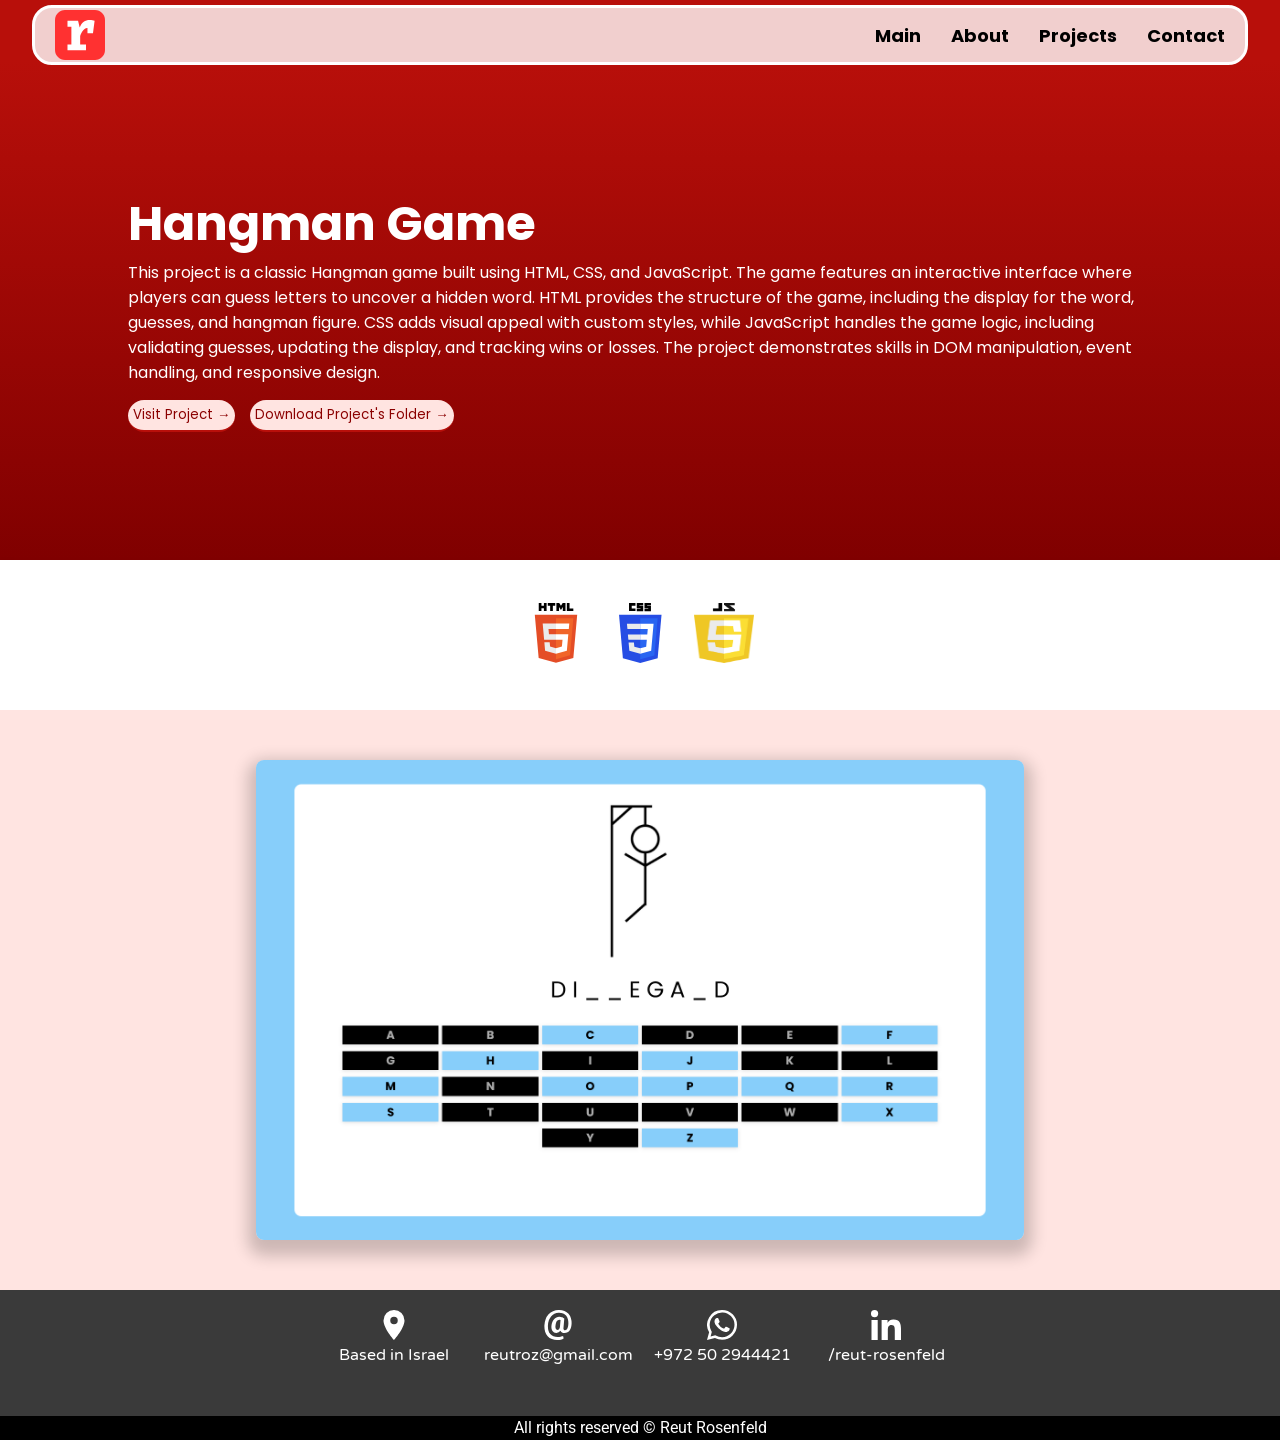
<file: jsHangman.html>
<!DOCTYPE html>
<html lang="en">

<head>
    <meta charset="UTF-8">
    <meta name="viewport" content="width=device-width, initial-scale=1.0">
    <title>Hangman Game</title>
    <link rel="stylesheet" href="style/style.css">
    <link rel="preconnect" href="https://fonts.googleapis.com">
    <link rel="preconnect" href="https://fonts.gstatic.com" crossorigin>
    <link
        href="https://fonts.googleapis.com/css2?family=Indie+Flower&family=Poppins:ital,wght@0,100;0,200;0,300;0,400;0,500;0,600;0,700;0,800;0,900;1,100;1,200;1,300;1,400;1,500;1,600;1,700;1,800;1,900&family=Roboto:ital,wght@0,100;0,300;0,400;0,500;0,700;0,900;1,100;1,300;1,400;1,500;1,700;1,900&family=Varela+Round&display=swap"
        rel="stylesheet">
    <link rel="icon" href="images/rLogo.svg">
</head>

<body>
    <div class="header">
        <div class="logo">
            <a href="index.html#top"><img src="images/rLogo.svg" alt="logo"></a>
        </div>
        <div class="mobile-menu">
            <img src="images/burgerMenu.svg" alt="hamburger menu">
        </div>
        <nav class="topnav">
            <ul>
                <li><a href="index.html#top">Main</a></li>
                <li><a href="index.html#about">About</a></li>
                <li><a href="index.html#projects">Projects</a></li>
                <li><a href="index.html#contact">Contact</a></li>
            </ul>
        </nav>

    </div>

    <div class="main-container">
        <div class="main">
            <h1>Hangman Game</h1>
            <p>This project is a classic Hangman game built using HTML, CSS, and JavaScript. The game features an
                interactive interface
                where players can guess letters to uncover a hidden word. HTML provides the structure of the game,
                including the display
                for the word, guesses, and hangman figure. CSS adds visual appeal with custom styles, while JavaScript
                handles the game
                logic, including validating guesses, updating the display, and tracking wins or losses. The project
                demonstrates skills
                in DOM manipulation, event handling, and responsive design.
            </p>
            <div class="projectButtons">
                <button><a href="projects/jsHangman/index.html">Visit
                        Project &#8594;</a></button>
                <button><a href="projects/jsHangman.zip">Download Project's
                        Folder &#8594;</a></button>
            </div>
        </div>
    </div>

    <div class="programs-container">
        <div class="programs">
            <img id="htmllogo" src="images/htmlLogo.svg" alt="html logo">
            <img id="csslogo" src="images/cssLogo.svg" alt="css logo">
            <img id="jslogo" src="images/jsLogo.png" alt="js logo">
        </div>
    </div>

    <div class="imgSection">
        <img src="images/ssHangman.png" alt="Project Screenshot">
    </div>
    <div class="footer-container">
        <div class="footer">
            <div class="item location">
                <img src="images/iconLocation.svg" alt="icon location">
                <p>Based in Israel</p>
            </div>
            <div class="item email">
                <a href="mailto:reutroz@gmail.com">
                    <img src="images/iconEmail.svg" alt="icon email">
                    <p>reutroz@gmail.com</p>
                </a>
            </div>
            <div class="item whatsapp">
                <a href="https://wa.me/972502944421" target="_blank">
                    <img src="images/iconWhatsapp.svg" alt="icon whatsapp">
                    <p>+972 50 2944421</p>
                </a>
            </div>
            <div class="item linkedin">
                <a href="https://www.linkedin.com/in/reut-rosenfeld/" target="_blank">
                    <img src="images/iconLinkedin.svg" alt="icon linkedin">
                    <p>/reut-rosenfeld</p>
                </a>
            </div>
        </div>
        <div id="rights">
            <p>All rights reserved &#169; Reut Rosenfeld</p>
        </div>
    </div>
</body>

</html>
</file>
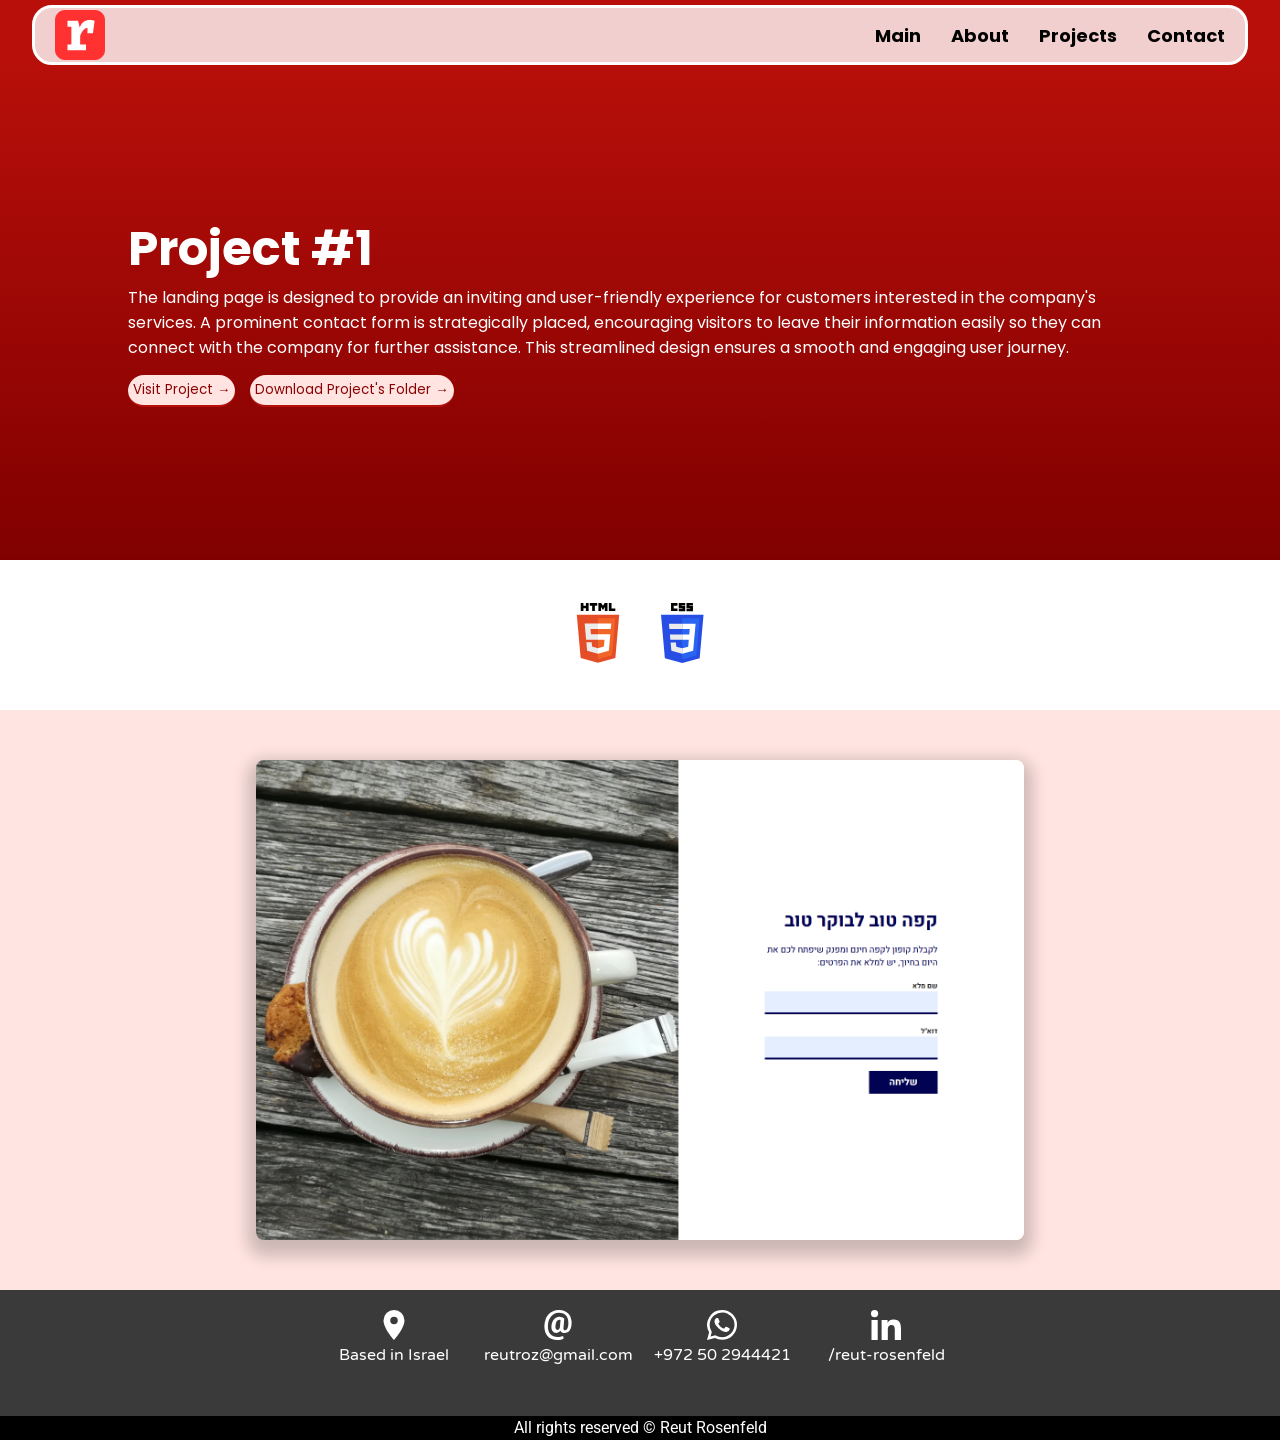
<file: projectPage1.html>
<!DOCTYPE html>
<html lang="en">

<head>
    <meta charset="UTF-8">
    <meta name="viewport" content="width=device-width, initial-scale=1.0">
    <title>Project #1</title>
    <link rel="stylesheet" href="style/style.css">
    <link rel="preconnect" href="https://fonts.googleapis.com">
    <link rel="preconnect" href="https://fonts.gstatic.com" crossorigin>
    <link
        href="https://fonts.googleapis.com/css2?family=Indie+Flower&family=Poppins:ital,wght@0,100;0,200;0,300;0,400;0,500;0,600;0,700;0,800;0,900;1,100;1,200;1,300;1,400;1,500;1,600;1,700;1,800;1,900&family=Roboto:ital,wght@0,100;0,300;0,400;0,500;0,700;0,900;1,100;1,300;1,400;1,500;1,700;1,900&family=Varela+Round&display=swap"
        rel="stylesheet">
    <link rel="icon" href="images/rLogo.svg">
</head>

<body>
    <div class="header">
        <div class="logo">
            <a href="index.html#top"><img src="images/rLogo.svg" alt="logo"></a>
        </div>
        <div class="mobile-menu">
            <img src="images/burgerMenu.svg" alt="hamburger menu">
        </div>
        <nav class="topnav">
            <ul>
                <li><a href="index.html#top">Main</a></li>
                <li><a href="index.html#about">About</a></li>
                <li><a href="index.html#projects">Projects</a></li>
                <li><a href="index.html#contact">Contact</a></li>
            </ul>
        </nav>


    </div>

    <div class="main-container">
        <div class="main">
            <h1>Project #1</h1>
            <p>The landing page is designed to provide an inviting and user-friendly experience for customers interested
                in the
                company's services. A prominent contact form is strategically placed, encouraging visitors to leave
                their information
                easily so they can connect with the company for further assistance. This streamlined design ensures a
                smooth and
                engaging user journey.
            </p>
            <div class="projectButtons">
                <button><a href="projects/miniProject1/index.html">Visit
                        Project &#8594;</a></button>
                <button><a href="projects/miniProject1.zip">Download Project's
                        Folder &#8594;</a></button>
            </div>
        </div>
    </div>

    <div class="programs-container">
        <div class="programs">
            <img id="htmllogo" src="images/htmlLogo.svg" alt="html logo">
            <img id="csslogo" src="images/cssLogo.svg" alt="css logo">
        </div>
    </div>

    <div class="imgSection">
        <img src="images/imgProject1.png" alt="Project Screenshot">
    </div>
    <div class="footer-container">
        <div class="footer">
            <div class="item location">
                <img src="images/iconLocation.svg" alt="icon location">
                <p>Based in Israel</p>
            </div>
            <div class="item email">
                <a href="mailto:reutroz@gmail.com">
                    <img src="images/iconEmail.svg" alt="icon email">
                    <p>reutroz@gmail.com</p>
                </a>
            </div>
            <div class="item whatsapp">
                <a href="https://wa.me/972502944421" target="_blank">
                    <img src="images/iconWhatsapp.svg" alt="icon whatsapp">
                    <p>+972 50 2944421</p>
                </a>
            </div>
            <div class="item linkedin">
                <a href="https://www.linkedin.com/in/reut-rosenfeld/" target="_blank">
                    <img src="images/iconLinkedin.svg" alt="icon linkedin">
                    <p>/reut-rosenfeld</p>
                </a>
            </div>
        </div>
        <div id="rights">
            <p>All rights reserved &#169; Reut Rosenfeld</p>
        </div>
    </div>
</body>

</html>
</file>
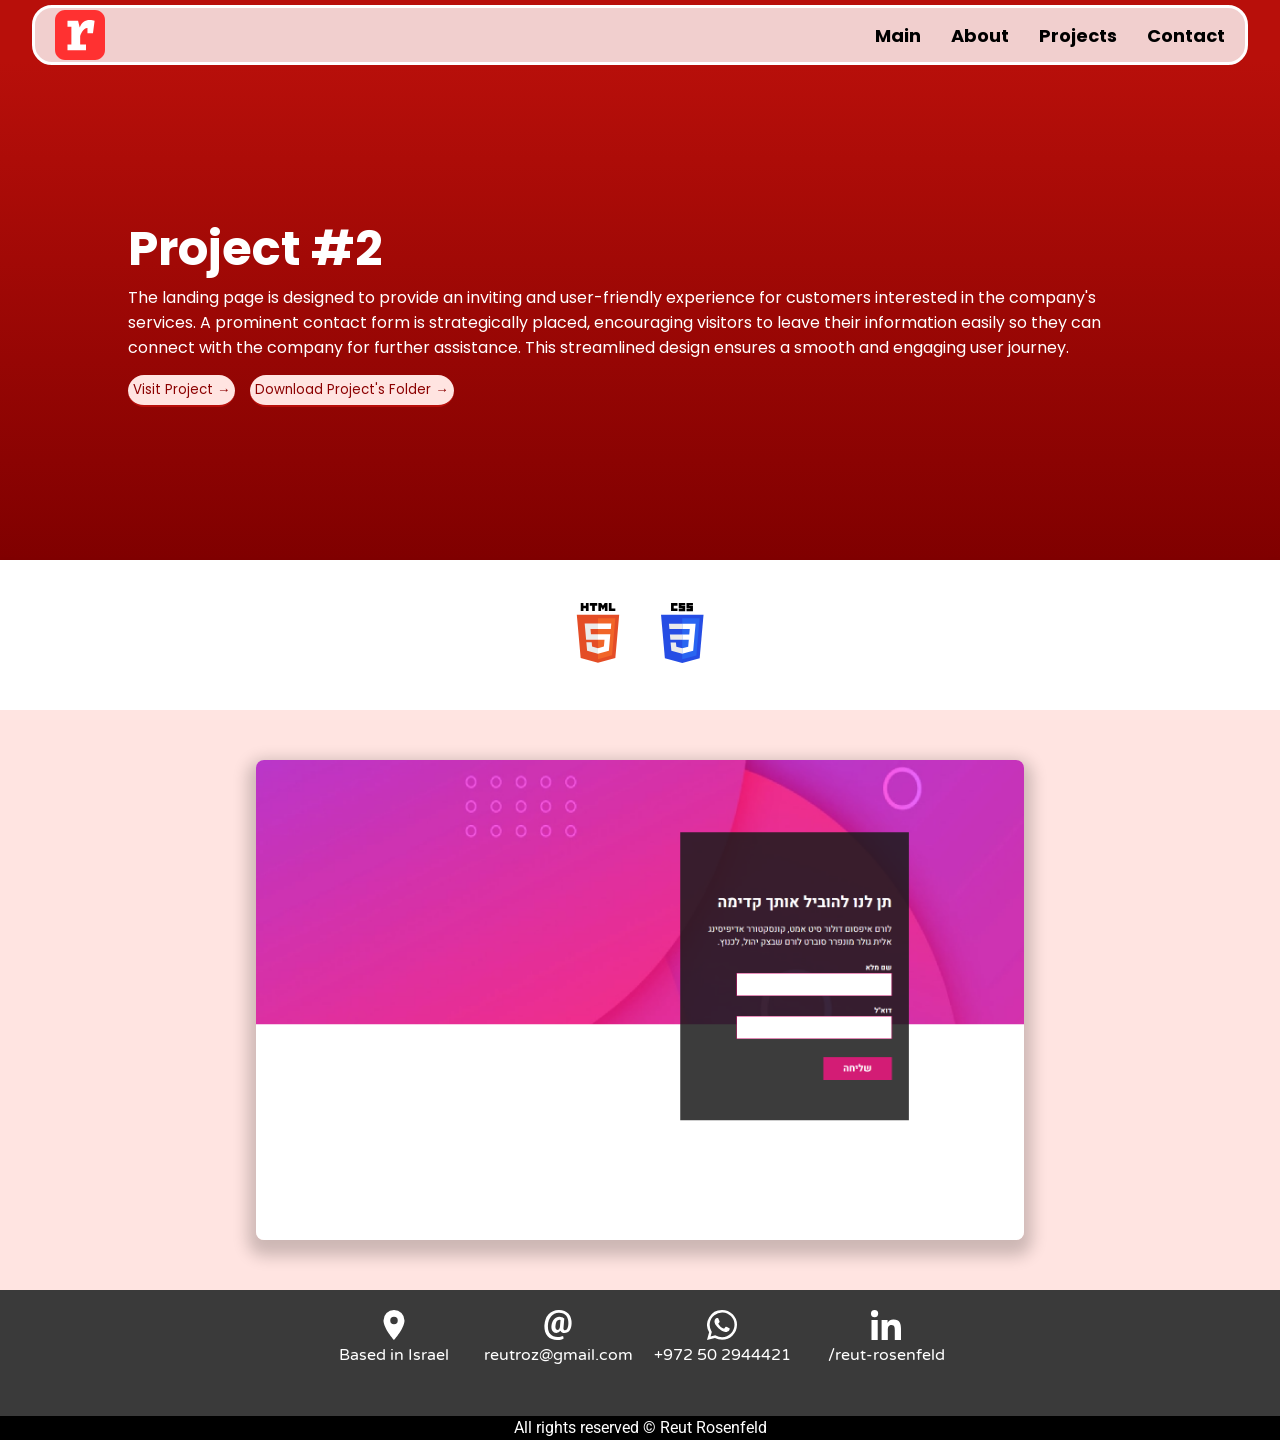
<file: projectPage2.html>
<!DOCTYPE html>
<html lang="en">

<head>
    <meta charset="UTF-8">
    <meta name="viewport" content="width=device-width, initial-scale=1.0">
    <title>Project #2</title>
    <link rel="stylesheet" href="style/style.css">
    <link rel="preconnect" href="https://fonts.googleapis.com">
    <link rel="preconnect" href="https://fonts.gstatic.com" crossorigin>
    <link
        href="https://fonts.googleapis.com/css2?family=Indie+Flower&family=Poppins:ital,wght@0,100;0,200;0,300;0,400;0,500;0,600;0,700;0,800;0,900;1,100;1,200;1,300;1,400;1,500;1,600;1,700;1,800;1,900&family=Roboto:ital,wght@0,100;0,300;0,400;0,500;0,700;0,900;1,100;1,300;1,400;1,500;1,700;1,900&family=Varela+Round&display=swap"
        rel="stylesheet">
    <link rel="icon" href="images/rLogo.svg">
</head>

<body>
    <div class="header">
        <div class="logo">
            <a href="index.html#top"><img src="images/rLogo.svg" alt="logo"></a>
        </div>
        <div class="mobile-menu">
            <img src="images/burgerMenu.svg" alt="hamburger menu">
        </div>
        <nav class="topnav">
            <ul>
                <li><a href="index.html#top">Main</a></li>
                <li><a href="index.html#about">About</a></li>
                <li><a href="index.html#projects">Projects</a></li>
                <li><a href="index.html#contact">Contact</a></li>
            </ul>
        </nav>


    </div>

    <div class="main-container">
        <div class="main">
            <h1>Project #2</h1>
            <p>The landing page is designed to provide an inviting and user-friendly experience for customers interested
                in the
                company's services. A prominent contact form is strategically placed, encouraging visitors to leave
                their information
                easily so they can connect with the company for further assistance. This streamlined design ensures a
                smooth and
                engaging user journey.
            </p>
            <div class="projectButtons">
                <button><a href="projects/miniProject2/index.html">Visit
                        Project &#8594;</a></button>
                <button><a href="projects/miniProject2.zip">Download Project's
                        Folder &#8594;</a></button>
            </div>
        </div>
    </div>

    <div class="programs-container">
        <div class="programs">
            <img id="htmllogo" src="images/htmlLogo.svg" alt="html logo">
            <img id="csslogo" src="images/cssLogo.svg" alt="css logo">
        </div>
    </div>

    <div class="imgSection">
        <img src="images/imgProject2.png" alt="Project Screenshot">
    </div>
    <div class="footer-container">
        <div class="footer">
            <div class="item location">
                <img src="images/iconLocation.svg" alt="icon location">
                <p>Based in Israel</p>
            </div>
            <div class="item email">
                <a href="mailto:reutroz@gmail.com">
                    <img src="images/iconEmail.svg" alt="icon email">
                    <p>reutroz@gmail.com</p>
                </a>
            </div>
            <div class="item whatsapp">
                <a href="https://wa.me/972502944421" target="_blank">
                    <img src="images/iconWhatsapp.svg" alt="icon whatsapp">
                    <p>+972 50 2944421</p>
                </a>
            </div>
            <div class="item linkedin">
                <a href="https://www.linkedin.com/in/reut-rosenfeld/" target="_blank">
                    <img src="images/iconLinkedin.svg" alt="icon linkedin">
                    <p>/reut-rosenfeld</p>
                </a>
            </div>
        </div>
        <div id="rights">
            <p>All rights reserved &#169; Reut Rosenfeld</p>
        </div>
    </div>
</body>

</html>
</file>
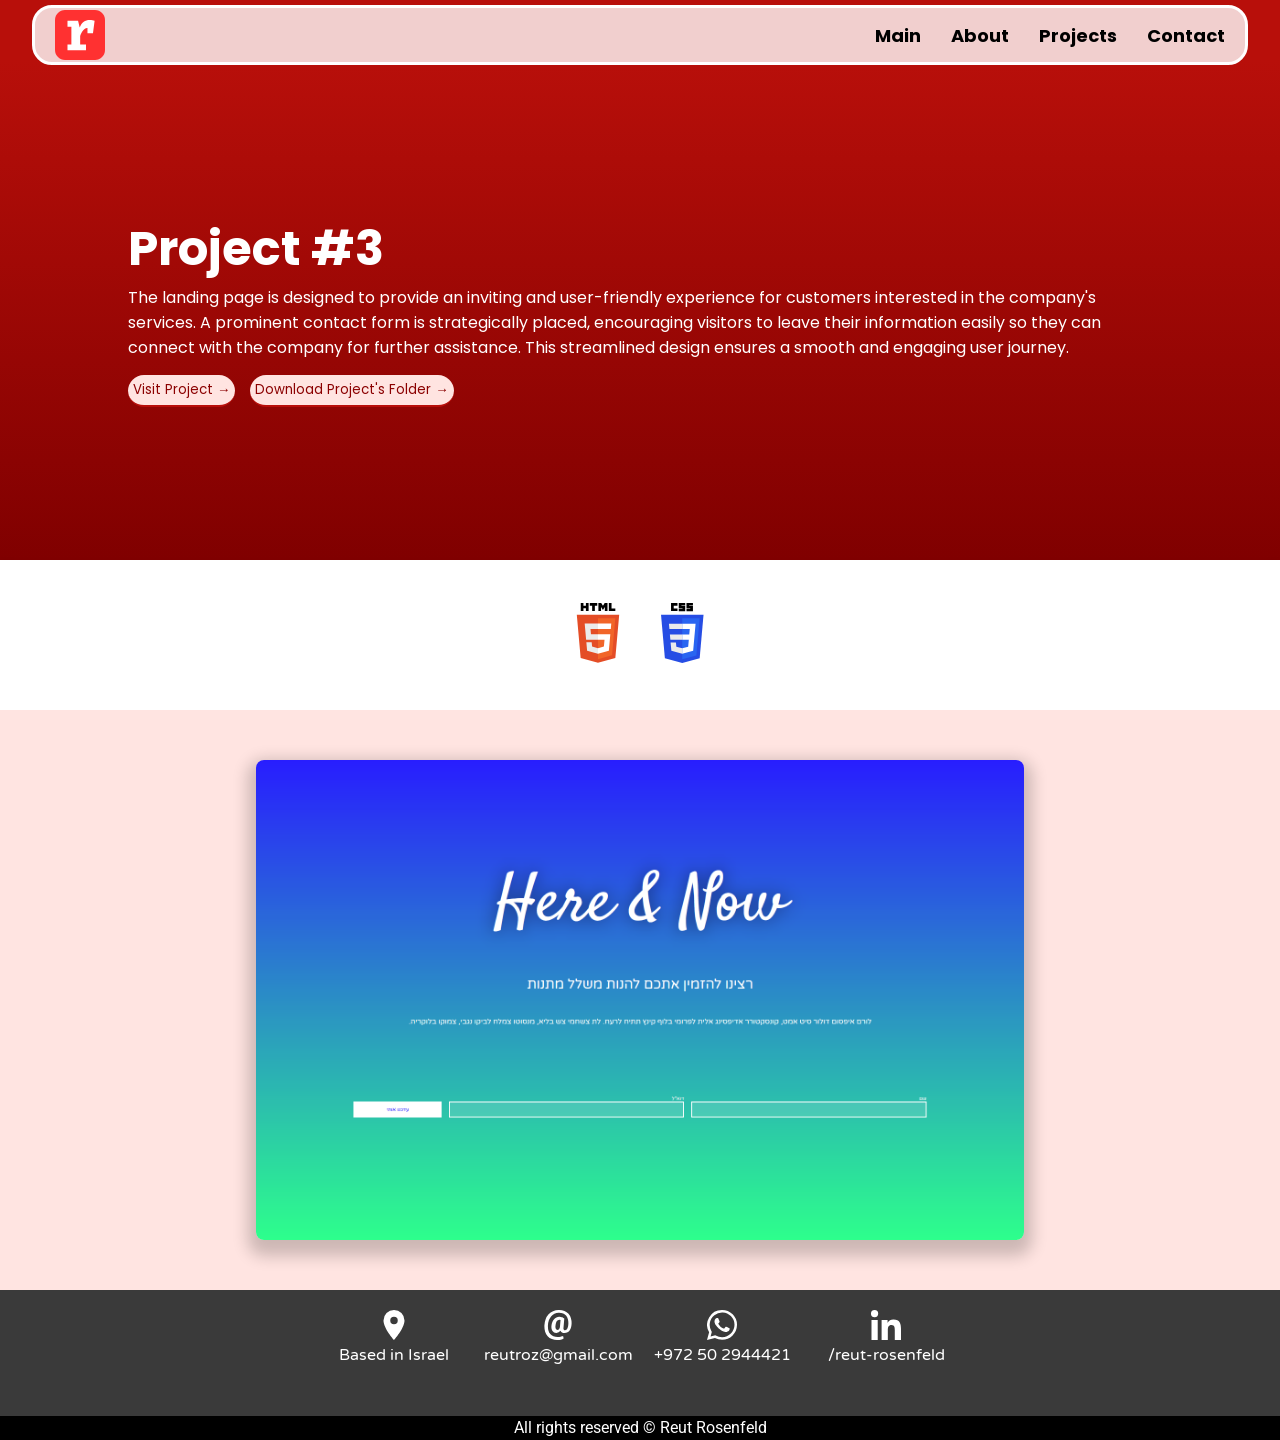
<file: projectPage3.html>
<!DOCTYPE html>
<html lang="en">

<head>
    <meta charset="UTF-8">
    <meta name="viewport" content="width=device-width, initial-scale=1.0">
    <title>Project #3</title>
    <link rel="stylesheet" href="style/style.css">
    <link rel="preconnect" href="https://fonts.googleapis.com">
    <link rel="preconnect" href="https://fonts.gstatic.com" crossorigin>
    <link
        href="https://fonts.googleapis.com/css2?family=Indie+Flower&family=Poppins:ital,wght@0,100;0,200;0,300;0,400;0,500;0,600;0,700;0,800;0,900;1,100;1,200;1,300;1,400;1,500;1,600;1,700;1,800;1,900&family=Roboto:ital,wght@0,100;0,300;0,400;0,500;0,700;0,900;1,100;1,300;1,400;1,500;1,700;1,900&family=Varela+Round&display=swap"
        rel="stylesheet">
    <link rel="icon" href="images/rLogo.svg">
</head>

<body>
    <div class="header">
        <div class="logo">
            <a href="index.html#top"><img src="images/rLogo.svg" alt="logo"></a>
        </div>
        <div class="mobile-menu">
            <img src="images/burgerMenu.svg" alt="hamburger menu">
        </div>
        <nav class="topnav">
            <ul>
                <li><a href="index.html#top">Main</a></li>
                <li><a href="index.html#about">About</a></li>
                <li><a href="index.html#projects">Projects</a></li>
                <li><a href="index.html#contact">Contact</a></li>
            </ul>
        </nav>


    </div>

    <div class="main-container">
        <div class="main">
            <h1>Project #3</h1>
            <p>The landing page is designed to provide an inviting and user-friendly experience for customers interested
                in the
                company's services. A prominent contact form is strategically placed, encouraging visitors to leave
                their information
                easily so they can connect with the company for further assistance. This streamlined design ensures a
                smooth and
                engaging user journey.
            </p>
            <div class="projectButtons">
                <button><a href="projects/miniProject3/index.html">Visit
                        Project &#8594;</a></button>
                <button><a href="projects/miniProject3.zip">Download Project's
                        Folder &#8594;</a></button>
            </div>
        </div>
    </div>

    <div class="programs-container">
        <div class="programs">
            <img id="htmllogo" src="images/htmlLogo.svg" alt="html logo">
            <img id="csslogo" src="images/cssLogo.svg" alt="css logo">
        </div>
    </div>

    <div class="imgSection">
        <img src="images/imgProject3.png" alt="Project Screenshot">
    </div>
    <div class="footer-container">
        <div class="footer">
            <div class="item location">
                <img src="images/iconLocation.svg" alt="icon location">
                <p>Based in Israel</p>
            </div>
            <div class="item email">
                <a href="mailto:reutroz@gmail.com">
                    <img src="images/iconEmail.svg" alt="icon email">
                    <p>reutroz@gmail.com</p>
                </a>
            </div>
            <div class="item whatsapp">
                <a href="https://wa.me/972502944421" target="_blank">
                    <img src="images/iconWhatsapp.svg" alt="icon whatsapp">
                    <p>+972 50 2944421</p>
                </a>
            </div>
            <div class="item linkedin">
                <a href="https://www.linkedin.com/in/reut-rosenfeld/" target="_blank">
                    <img src="images/iconLinkedin.svg" alt="icon linkedin">
                    <p>/reut-rosenfeld</p>
                </a>
            </div>
        </div>
        <div id="rights">
            <p>All rights reserved &#169; Reut Rosenfeld</p>
        </div>
    </div>
</body>

</html>
</file>
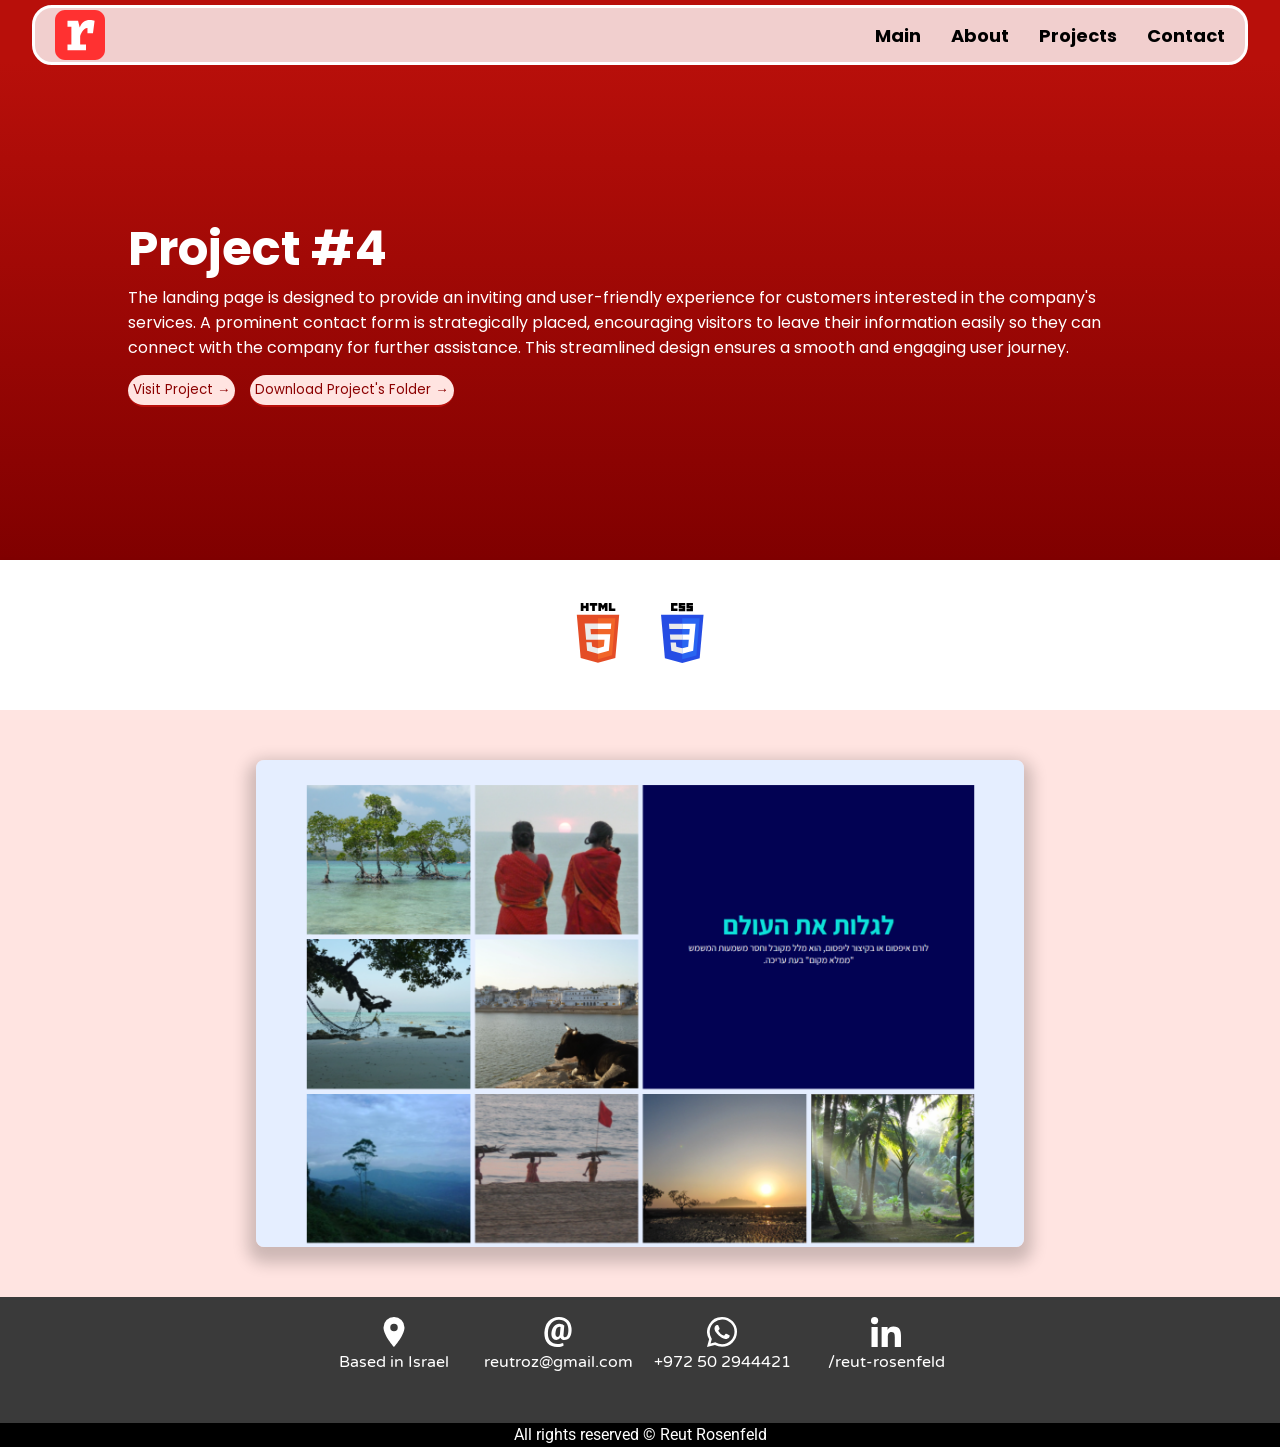
<file: projectPage4.html>
<!DOCTYPE html>
<html lang="en">

<head>
    <meta charset="UTF-8">
    <meta name="viewport" content="width=device-width, initial-scale=1.0">
    <title>Project #4</title>
    <link rel="stylesheet" href="style/style.css">
    <link rel="preconnect" href="https://fonts.googleapis.com">
    <link rel="preconnect" href="https://fonts.gstatic.com" crossorigin>
    <link
        href="https://fonts.googleapis.com/css2?family=Indie+Flower&family=Poppins:ital,wght@0,100;0,200;0,300;0,400;0,500;0,600;0,700;0,800;0,900;1,100;1,200;1,300;1,400;1,500;1,600;1,700;1,800;1,900&family=Roboto:ital,wght@0,100;0,300;0,400;0,500;0,700;0,900;1,100;1,300;1,400;1,500;1,700;1,900&family=Varela+Round&display=swap"
        rel="stylesheet">
    <link rel="icon" href="images/rLogo.svg">
</head>

<body>
    <div class="header">
        <div class="logo">
            <a href="index.html#top"><img src="images/rLogo.svg" alt="logo"></a>
        </div>
        <div class="mobile-menu">
            <img src="images/burgerMenu.svg" alt="hamburger menu">
        </div>
        <nav class="topnav">
            <ul>
                <li><a href="index.html#top">Main</a></li>
                <li><a href="index.html#about">About</a></li>
                <li><a href="index.html#projects">Projects</a></li>
                <li><a href="index.html#contact">Contact</a></li>
            </ul>
        </nav>


    </div>

    <div class="main-container">
        <div class="main">
            <h1>Project #4</h1>
            <p>The landing page is designed to provide an inviting and user-friendly experience for customers interested
                in the
                company's services. A prominent contact form is strategically placed, encouraging visitors to leave
                their information
                easily so they can connect with the company for further assistance. This streamlined design ensures a
                smooth and
                engaging user journey.
            </p>
            <div class="projectButtons">
                <button><a href="projects/miniProject4/index.html">Visit
                        Project &#8594;</a></button>
                <button><a href="projects/miniProject4.zip">Download Project's
                        Folder &#8594;</a></button>
            </div>
        </div>
    </div>

    <div class="programs-container">
        <div class="programs">
            <img id="htmllogo" src="images/htmlLogo.svg" alt="html logo">
            <img id="csslogo" src="images/cssLogo.svg" alt="css logo">
        </div>
    </div>

    <div class="imgSection">
        <img src="images/imgProject4.png" alt="Project Screenshot">
    </div>
    <div class="footer-container">
        <div class="footer">
            <div class="item location">
                <img src="images/iconLocation.svg" alt="icon location">
                <p>Based in Israel</p>
            </div>
            <div class="item email">
                <a href="mailto:reutroz@gmail.com">
                    <img src="images/iconEmail.svg" alt="icon email">
                    <p>reutroz@gmail.com</p>
                </a>
            </div>
            <div class="item whatsapp">
                <a href="https://wa.me/972502944421" target="_blank">
                    <img src="images/iconWhatsapp.svg" alt="icon whatsapp">
                    <p>+972 50 2944421</p>
                </a>
            </div>
            <div class="item linkedin">
                <a href="https://www.linkedin.com/in/reut-rosenfeld/" target="_blank">
                    <img src="images/iconLinkedin.svg" alt="icon linkedin">
                    <p>/reut-rosenfeld</p>
                </a>
            </div>
        </div>
        <div id="rights">
            <p>All rights reserved &#169; Reut Rosenfeld</p>
        </div>
    </div>
</body>

</html>
</file>
<file: style/style.css>
* {
    margin: 0px;
    padding: 0px;
    box-sizing: border-box;
}

html {
    scroll-behavior: smooth;
}

body {
    background-color: #b80f0a;
}

/* Header */

.header {
    width: 95vw;
    margin: auto;
    padding: 10px 20px;
    height: 60px;
    background-color: rgba(255, 255, 255, 0.8);
    border: 3px solid rgb(255, 255, 255);
    position: sticky;
    top: 5px;
    display: flex;
    justify-content: space-between;
    align-items: center;
    border-radius: 20px;
    z-index: 3;
}

.mobile-menu {
    display: none;
}

.logo img {
    width: 50px;
    height: 50px;
    margin-top: 3px;
}

.topnav ul {
    font-family: "Poppins";
    list-style: none;
    display: flex;
}

.topnav ul li {
    margin-left: 30px;
}

.topnav ul li a {
    color: black;
    text-decoration: none;
    font-size: 18px;
    font-weight: bold;
    transition: color 0.3s ease;
}

.topnav ul li a:hover {
    color: crimson;
}

/* Main */

.main-container {
    background: linear-gradient(to bottom, #b80f0a, #800000);
    width: 100vw;
    height: 500px;
    display: flex;
    flex-direction: column;
}

.main {
    width: 80vw;
    color: white;
    font-family: "Poppins";
    display: flex;
    flex-direction: column;
    align-items: left;
    margin: auto;
}

.main h1 {
    font-size: 3rem;
}

.main a:link {
    text-decoration: none;
}

.main a:visited {
    text-decoration: none;
}

.main button {
    font-family: "poppins";
    width: 200px;
    height: 30px;
    border: 0;
    border-bottom: 2px solid #b80f0a;
    border-radius: 25px;
    background-color: #FFE4E1;
    color: #8b0000;
    margin-top: 15px;
}

.main button a:link {
    text-decoration: none;
}

.main button:hover {
    cursor: pointer;
    box-shadow: 0px 4px 8px rgba(0, 0, 0, 0.1);
    background-color: #fff;
}

/* Programs */

.programs-container {
    height: 150px;
    width: 100vw;
    background-color: white;
    box-shadow: 0px 4px 8px rgba(0, 0, 0, 0.1);
    display: flex;
    flex-direction: column;
    justify-content: space-evenly;
    align-items: center;
    text-align: center;
}

.programs {
    width: 600px;
}

.programs h2 {
    width: 600px;
    font-family: "poppins";
    color: black;
}

.programs img {
    width: 60px;
    height: 60px;
    transition: all 0.2s ease-in-out;
    margin: 10px;
}

.programs img:hover {
    transform: scale(1.2, 1.2);
}

.programs p {
    width: 600px;
    font-family: "Indie Flower";
    color: #000;
}

/* Project Page */
.imgSection {
    width: 100vw;
    height: auto;
    background-color: #FFE4E1;
    display: flex;
    align-items: center;
    justify-content: center;
}

.imgSection img {
    width: 60vw;
    height: auto;
    box-shadow: 0 8px 16px 8px rgba(0, 0, 0, 0.2);
    border-radius: 8px;
    margin: 50px;

}

.projectButtons {
    display: flex;
    flex-direction: row;
    justify-content: start;
}

.projectButtons button {
    margin-right: 15px;
    width: auto;
    height: auto;
    padding: 5px;
}

/* About */

.about-container {
    width: 100vw;
    height: 700px;
    background-color: #FFE4E1;
    box-shadow: inset 0px 8px 10px rgba(0, 0, 0, 0.2);
    display: flex;
    align-items: center;
    justify-content: center;
    padding: 70px;
}

.about-container .about {
    width: 80vw;
    display: flex;
    flex-direction: column;
    align-items: center;
    justify-content: space-around;
    margin: auto;
}

.about img {
    width: 150px;
    height: 150px;
    display: flex;
    margin: auto;
    border-radius: 50%;
    border: 2px solid white;
}

.about h2 {
    font-size: 2rem;
    font-family: "poppins";
    text-align: center;
    margin-top: 15px;
}

.about p {
    width: 700px;
    font-family: "roboto";
    line-height: 1.5;
    text-align: center;
    margin-top: 15px;
}

.about button {
    background-color: #FF5757;
    box-shadow: 0px 4px 8px rgba(0, 0, 0, 0.1);
    color: white;
    font-family: "Varela Round";
    width: 170px;
    height: 40px;
    border-radius: 25px;
    border: 0;
    margin-top: 15px;
}

a:link {
    text-decoration: none;
    color: inherit;
}

a:visited {
    color: inherit;
}

.about button:hover {
    cursor: pointer;
    background-color: #B22222;
    color: white;
}

/* Projects */

.projects-container {
    background-color: #B22222;
    width: 100vw;
    display: flex;
    flex-direction: column;
    align-items: center;
    text-align: center;
    margin: auto;
    font-family: "poppins";
    padding: 100px;
}

.projects-container h2 {
    color: #fff;
    font-size: 2rem;
    padding-bottom: 20px;
}

.projects {
    width: 90vw;
    display: grid;
    gap: 15px;
    grid-template-columns: repeat(3, 1fr);
    grid-template-rows: repeat(2, 1fr);
}

.projects .project {
    display: flex;
    flex-direction: column;
    width: 100%;
    height: 500px;
    background-color: #fff;
    border-radius: 10px;
    box-shadow: 3px 3px 15px rgba(0, 0, 0, 0.2);
    overflow: hidden;
    justify-content: space-between;
    align-items: center;
    padding-bottom: 20px;
}

.projects .project img {
    width: 100%;
    height: 230px;
    border: none;
    transition: all 0.3s ease-in-out;
}

.projects .project:hover {
    cursor: default;
    background-color: #f1f1f1;

    img {
        transform: scale(1.1);
    }
}

.projects .project h3,
.projects .project p {
    color: #000;
    margin: 10px;
}

.projects .project button {
    width: 150px;
    height: 30px;
    color: #fff;
    background-color: #FF5757;
    justify-content: center;
    margin-bottom: 5px;
    border-radius: 15px;
    border: none;
    font-family: "poppins";
}

.projects .project button:hover {
    cursor: pointer;
}

/* Contact */

.contact-container {
    background-color: #FF5757;
    font-family: "poppins";
    display: flex;
    flex-direction: row;
    padding: 0px 60px 60px 60px;
}

.contact-container img {
    width: 100%;
    height: 100%;
    opacity: 0.6;
    order: 1;
}

.contact-container .contact {
    height: 650px;
    display: flex;
    flex-direction: column;
    justify-content: space-between;
    padding-top: 60px;
    order: 2;
}

.form-container {
    width: 500px;
    font-weight: bold;
    margin-top: 20px;
}

.form-container input,
.form-container textarea {
    width: 100%;
    border: none;
    border-radius: 5px;
    border-bottom: 2px solid rgb(155, 0, 0);
    height: 35px;
    margin-bottom: 10px;
}

.form-container textarea {
    resize: none;
    height: 60px;
}

.form-container input::placeholder,
.form-container textarea::placeholder {
    color: #5e5e5e;
    font-style: italic;
    font-family: "poppins";
    font-size: 0.75rem;
}

.contact h2 {
    color: #000;
    font-size: 2rem;
}

.form-container #submitBtn {
    width: 120px;
    height: 40px;
    color: #fff;
    font-weight: bold;
    background-color: #000;
    border: none;
    margin-top: 10px;
}

.form-container #submitBtn:hover {
    cursor: pointer;
}

/* Footer */

.footer-container {
    background-color: #3A3A3A;
    width: 100vw;
    height: 150px;
    display: flex;
    flex-direction: column;
    align-items: center;
    text-align: center;
    justify-content: space-between;
}

.footer {
    display: grid;
    grid-template-columns: repeat(4, 1fr);
    gap: 15px;
    padding-top: 20px;
}

.footer .item {
    color: #fff;
    font-family: "varela round";
}

.footer .item img {
    width: 30px;
    height: 30px;
}

.footer-container #rights {
    background-color: black;
    color: white;
    font-family: "roboto";
    line-height: 1.5;
    text-align: center;
    width: 100vw;
}

/*Responsive*/

@media (max-width: 768px) {
    .topnav {
        display: none;
    }

    .mobile-menu {
        display: block;
    }

    .mobile-menu img {
        width: 50px;
        height: 50px;
        margin-top: 3px;
    }

    .topnav ul {
        display: flex;
        flex-direction: column;
        text-align: left;
    }

    .topnav ul li a {
        line-height: 50px;
    }

    .mobile-menu:hover+.topnav {
        display: flex;
        flex-direction: column;
        width: 30%;
        height: 250px;
        position: absolute;
        top: 60px;
        right: 0;
        background-color: rgba(255, 255, 255, 0.8);
    }

    .about-container {
        height: 900px;
        padding: 0px;
    }

    .about p {
        width: 80vw;
        font-size: 12pt;
    }

    .projects {
        grid-template-columns: repeat(2, 1fr);
        grid-template-rows: repeat(3, 1fr);
    }

    .contact-container {
        flex-direction: column;
    }

    .form-container {
        width: 400px;
    }

    .footer {
        display: grid;
        grid-template-columns: repeat(2, 1fr);
        grid-template-rows: repeat(2, 1fr);
    }
}

@media (max-width: 480px) {

    .about p {
        font-size: 10pt;
    }

    .projects {
        grid-template-columns: repeat(1, 1fr);
        grid-template-rows: repeat(6, 1fr);
    }

    .form-container {
        width: 60vw;
    }
}
</file>
<file: projects/miniProject1/style/style.css>
* {
    margin: 0;
    padding: 0;
    box-sizing: border-box;
}

body {
    font-family: "Heebo";
    direction: rtl;
}

.container {
    width: 100vw;
    height: 100vh;
    display: flex;
    flex-direction: row-reverse;
}

.container-img {
    width: 55%;
    height: 100vh;
}

.container-img img {
    width: 100%;
    height: 100%;
    object-fit: cover;
}

.container-form {
    width: 45%;
    height: 100%;
    display: flex;
    flex-direction: column;
    justify-content: space-around;
    align-items: center;
}

.the-form {
    width: 50%;
    display: flex;
    flex-direction: column;
    justify-content: space-between;
}

.the-form h1 {
    font-size: clamp(1.75rem, 1.5625rem + 0.9375vw, 2.6875rem);
    color: #020253;
    margin-bottom: 20px;
    font-weight: 900;
}

.the-form p {
    font-size: clamp(0.9375rem, 0.875rem + 0.3125vw, 1.25rem);
    color: #020253;
    margin-bottom: 25px;
}

.form-field {
    border: none;
    margin-bottom: 25px;
}

.form-field label {
    font-size: clamp(0.625rem, 0.55rem + 0.375vw, 1rem);
    color: #2C2C2C;
    font-weight: bold;
}

.form-field input {
    width: 100%;
    background-color: #E5EEFF;
    height: 50px;
    border: 0;
    border-bottom: 4px solid #020253;
}

.btn {
    background-color: #020253;
    width: 150px;
    height: 50px;
    color: #fff;
    font-size: clamp(0.875rem, 0.775rem + 0.5vw, 1.375rem);
    font-weight: bold;
    border: 0;
    font-family: 'heebo';
}

.btn:hover {
    cursor: pointer;
}

@media (max-width: 768px) {
    .container {
        width: 100vw;
        height: 100vh;
        display: flex;
        flex-direction: column;
    }

    .container-img {
        width: 100%;
        height: 30%;
    }

    .container-form {
        width: 100%;
        height: 70%;
    }

    .the-form {
        width: 70%;
    }

    .btn {
        width: 100%;
    }
}
</file>
<file: projects/miniProject2/style/style.css>
* {
    margin: 0;
    padding: 0;
    box-sizing: border-box;
    direction: rtl;
}

.background-container {
    width: 100vw;
    height: 55vh;
    background-image: url('../images/Path_15.png');
    background-size: 100vw 55vh;
    background-position: top right;
    background-repeat: no-repeat;
    overflow: hidden;
}

.flowBox {
    position: absolute;
    width: 500px;
    height: 60vh;
    background-color: rgba(26, 26, 26, .85);
    top: 15vh;
    right: 15vw;
    z-index: 1;
    display: flex;
    justify-content: space-around;
    align-items: center;
    padding-top: 40px;
}

.boxForm {
    width: 85%;
    display: flex;
    flex-direction: column;
    font-family: "Heebo";
    color: white;
    text-align: right;
}

.boxForm h1 {
    font-weight: bold;
    font-size: clamp(1.5625rem, 1.425rem + 0.6875vw, 2.25rem);
    margin-bottom: 20px;
}

.boxForm p {
    font-weight: normal;
    font-size: clamp(0.9375rem, 0.875rem + 0.3125vw, 1.25rem);
    margin-bottom: 30px;
}

.the-form {
    display: flex;
    flex-direction: column;
    align-items: right;
}

.form-field {
    border: 0;
    width: 80%;
}

.form-field label {
    font-weight: bold;
    font-size: clamp(0.875rem, 0.85rem + 0.125vw, 1rem);
}

.form-field input {
    width: 100%;
    height: 50px;
    margin-bottom: 20px;
    border: 1px solid #D31C75;
}

.btn input {
    width: 150px;
    height: 50px;
    background-color: #D31C75;
    border: none;
    cursor: pointer;
    font-family: "Heebo";
    font-weight: bold;
    font-size: clamp(0.9375rem, 0.85rem + 0.4375vw, 1.375rem);
    color: white;
    margin-top: 20px;
}

@media (max-width: 768px) {
    .background-container {
        height: 45vh;
        background-size: 125vw auto;
    }

    .flowBox {
        top: 0;
        right: 0;
        left: 0;
        bottom: 0;
        margin: auto;
        width: 80vw;
        height: 80vh;
    }

    .boxForm h1,
    .boxForm p {
        text-align: center;
    }

    .the-form {
        width: 100%;
    }

    .form-field {
        width: 100%;
    }
}
</file>
<file: projects/miniProject3/style/style.css>
* {
    margin: 0;
    padding: 0;
    box-sizing: border-box;
}

body {
    width: 100vw;
    height: 100vh;
    background: linear-gradient(to top, #2DFF8C, #281EFF);
    direction: rtl;
}

.wrapper {
    width: 85vw;
    height: 70vh;
    position: absolute;
    top: 0;
    bottom: 0;
    left: 0;
    right: 0;
    margin: auto;
    display: flex;
    flex-direction: column;
    align-items: center;
    text-align: center;
}

.wrapper .content {
    width: 100%;
    height: 65%;
    display: flex;
    flex-direction: column;
    justify-content: space-evenly;
    font-family: "Varela Round";
    color: #fff;
}

h1 {
    font-family: "Satisfy";
    font-weight: normal;
    font-size: clamp(3.75rem, 2.5rem + 6.25vw, 10rem);
    text-shadow: 0px 0px 36px #00000087;
}

h2 {
    font-family: "Varela Round";
    font-weight: normal;
    font-size: clamp(1.125rem, 0.95rem + 0.875vw, 2rem);
}

p {
    font: normal normal normal 16px/20px Varela Round;
}

form {
    width: 90%;
    height: 35%;
    color: #fff;
    display: flex;
    flex-direction: column;
    justify-content: space-between;
}

form .nameBox,
form .emailBox {
    display: flex;
    flex-direction: column;
    align-items: right;
    text-align: right;
    font: normal normal normal 11px/13px Varela Round;
    letter-spacing: 0px;
    color: #F9F9F9;
}

form input {
    width: 100%;
    height: 35px;
    background: #F6F6F624 0% 0% no-repeat padding-box;
    border: 2px solid #FFFFFF;
}

form input[type="submit"] {
    width: 100%;
    height: 35px;
    background: #FFFFFF 0% 0% no-repeat padding-box;
    text-align: center;
    font: normal normal normal 11px/13px Varela Round;
    line-height: 33px;
    border: 0;
    color: #2823FD;
    cursor: pointer;
}

@media (min-width: 768px) {
    form {
        height: 20%;
        flex-direction: row;
        justify-content: space-evenly;
        align-items: flex-end;
    }

    form .nameBox,
    form .emailBox {
        width: 40%;
    }

    form input[type="submit"] {
        width: 15%;
    }
}
</file>
<file: projects/miniProject4/style/style.css>
* {
    margin: 0;
    padding: 0;
    box-sizing: border-box;
}

body {
    direction: rtl;
    background-color: #E5EEFF;
}

.wrapper {
    width: 100vw;
    display: grid;
    grid-template-columns: repeat(14, 1fr);
    grid-template-rows: repeat(14, 1fr);
}

.container {
    grid-row: 2/14;
    grid-column: 2/14;
    display: grid;
    grid-template-columns: repeat(4, 1fr);
    grid-template-rows: repeat(6, 1fr);
    gap: 10px;
}

.main {
    display: flex;
    flex-direction: column;
    text-align: center;
    justify-content: center;
    align-items: center;
}

.main h1 {
    font-family: "Assistant";
    font-weight: bold;
    font-size: clamp(2.25rem, 1.9375rem + 1.5625vw, 3.8125rem);
    color: #0EE1DA;
}

.main p {
    font-family: "Assistant";
    font-weight: normal;
    width: 75%;
    font-size: 20px;
    color: #F9F9F9;
}

.container img {
    width: 100%;
    height: 100%;
    object-fit: contain;
}

.main {
    grid-row: 1/3;
    grid-column: 1/3;
    background-color: #020253;
}

.contact {
    width: 100%;
    grid-row: 4/7;
    grid-column: 3/5;
    background-color: #8E097C;
    display: flex;
    flex-direction: column;
    justify-content: center;
    align-items: center;
}

.contact section {
    width: 80%;
    height: 30%;
    display: flex;
    flex-direction: column;
    justify-content: center;
    align-items: center;
    text-align: center;
}


.contact form {
    width: 80%;
    height: 70%;
    display: flex;
    flex-direction: column;
    justify-content: space-evenly;
    align-items: right;
    text-align: right;
}

.contact h2 {
    font-size: clamp(1.5625rem, 1.4375rem + 0.625vw, 2.1875rem);
    color: #FFFFFF;
    font-family: "Assistant";
    line-height: 2;
}

.contact p {
    font-size: clamp(0.9375rem, 0.875rem + 0.3125vw, 1.25rem);
    color: #FFFFFF;
    font-family: "Assistant";
    line-height: 1.5;
}

.contact label {
    font-size: clamp(0.5rem, 0.4rem + 0.5vw, 1rem);
    color: #0EE1DA;
    font-family: "Heebo";
    font-weight: bold;
}

.contact input {
    width: 100%;
    height: 50px;
    background-color: #E5EEFF;
    border: 0;
    border-bottom: 2.5px solid #0EE1DA;
}

.contact textarea {
    width: 100%;
    height: 170px;
    resize: none;
    background-color: #E5EEFF;
    border: 0;
    border-bottom: 2.5px solid #0EE1DA;
}

.contact input[type="submit"] {
    width: 100%;
    height: 50px;
    color: #011560;
    background-color: #0EE1DA;
    text-align: center;
    font-size: clamp(0.75rem, 0.6rem + 0.75vw, 1.5rem);
    font-family: "Heebo";
    font-weight: bold;
    border: 0;
    cursor: pointer;
}

@media (max-width: 1000px) {

    .wrapper {
        width: 100vw;
        display: grid;
        grid-template-columns: repeat(12, 1fr);
        grid-template-rows: repeat(12, 1fr);
    }

    .container {
        grid-row: 1/13;
        grid-column: 1/13;
        grid-template-columns: repeat(2, 1fr);
        grid-template-rows: repeat(12, 1fr);
        gap: 0px;
    }

    .main {
        grid-row: 1/3;
        grid-column: 1/3;
    }

    .contact {
        margin-top: 15px;
        grid-row: 7/10;
        grid-column: 1/3;
    }

    .container img {
        padding: 15px 15px 0px 15px;
    }
}
</file>
<file: projects/miniProject5/style/style.css>
* {
    margin: 0;
    padding: 0;
    box-sizing: border-box;
}

body {
    background-color: #FFFFFF;
    direction: rtl;
}

.container {
    width: 100vw;
    height: 100vh;
    display: flex;
    flex-direction: column;
    justify-content: center;
    align-items: center;
}

.container .main {
    width: 100%;
    height: 70%;
    background-image: url(../images/Path-15.png);
    background-size: cover;
    transform: scale(calc(100vw / 1920) calc(100vh / 1080));
    background-repeat: no-repeat;
    background-position: bottom center;
    display: flex;
    flex-direction: column;
    justify-content: flex-start;
    align-items: center;
}

.maincontent {
    width: 90%;
    height: 50%;
    display: flex;
    flex-direction: column;
    justify-content: flex-end;
    align-items: center;
    text-align: center;
}

.maincontent h1 {
    font-size: clamp(1.875rem, 1.175rem + 3.5vw, 5.375rem);
    font-family: "Assistant";
    color: #D3E10E;
}

.maincontent p {
    font-size: clamp(0.9375rem, 0.875rem + 0.3125vw, 1.25rem);
    font-family: "Assistant";
    color: #fff;
}

.formbox {
    width: 100vw;
    height: 50%;
    display: flex;
    flex-direction: column;
    justify-content: center;
    align-items: center;
}

form {
    width: 90%;
    display: flex;
    flex-direction: column;
    justify-content: space-between;
}

form .nameBox,
form .mailBox {
    display: flex;
    flex-direction: column;
    align-items: right;
    text-align: right;
    font-family: "Assistant";
    font-size: clamp(0.625rem, 0.55rem + 0.375vw, 1rem);
    font-weight: bold;
    letter-spacing: 0px;
    color: #011560;
    margin-bottom: 10px;
}

form input {
    width: 100%;
    height: 35px;
    background: #E5EEFF 0% 0% no-repeat padding-box;
    border: 0;
    border-bottom: 2px solid #D3E10E;
}

form input[type="submit"] {
    width: 100%;
    height: 35px;
    background: #D3E10E 0% 0% no-repeat padding-box;
    text-align: center;
    font-family: "Assistant";
    font-weight: bold;
    font-size: clamp(0.875rem, 0.775rem + 0.5vw, 1.375rem);
    line-height: 33px;
    border: 0;
    color: #011560;
    cursor: pointer;
    margin-top: 10px;
}

@media (min-width: 768px) {
    form {
        flex-direction: row;
        justify-content: space-evenly;
        align-items: flex-end;
    }

    form .nameBox,
    form .mailBox {
        width: 40%;
    }

    form input[type="submit"] {
        width: 15%;
    }
}
</file>
<file: projects/miniProject6/style/style.css>
* {
    margin: 0;
    padding: 0;
    box-sizing: border-box;
}

body {
    direction: rtl;
}

.body-container {
    width: 100vw;
    height: 100%;
    display: flex;
    flex-direction: column;
}

.whatsapp {
    width: 60px;
    height: 60px;
    background-color: #fff;
    border-radius: 50%;
    display: flex;
    justify-content: center;
    align-items: center;
    position: fixed;
    top: 15px;
    left: 15px;
}

.whatsapp img {
    width: 50px;
    height: 50px;
}

.mainBox {
    width: 100vw;
    height: 450px;
    background-color: #0EE1E1;
    display: flex;
    flex-direction: row;
    justify-content: right;
    align-items: center;
}

.mainImg {
    width: 30%;
    height: 100%;
    display: flex;
    justify-content: center;
    align-items: center;
}

.mainContent {
    width: 40%;
    height: 100%;
    display: flex;
    flex-direction: column;
    justify-content: center;
    align-items: right;
    margin: 20px;
}

.mainContent h1 {
    font-size: clamp(2.0625rem, 1.65rem + 2.0625vw, 4.125rem);
    font-family: "Heebo";
    font-weight: 900;
    color: #000000;
}

.mainContent p {
    font-size: clamp(0.9375rem, 0.875rem + 0.3125vw, 1.25rem);
    font-family: "Heebo";
    font-weight: normal;
    color: #000000;
}

.squaresGrid {
    width: 100vw;
    height: 200px;
    display: grid;
    grid-template-columns: repeat(4, 1fr);
    gap: 20px;
    margin: 20px 0;
}

.square {
    width: 100%;
    height: 100%;
    background-color: #F8F8F8;
    display: flex;
    flex-direction: column;
    justify-content: center;
    align-items: center;
    text-align: center;
    padding: 10px;
}

.square img[src*="images/icon"] {
    width: 30px;
    height: 30px;
}

.square h3 {
    font-size: clamp(1.375rem, 1.275rem + 0.5vw, 1.875rem);
    font-family: "Heebo";
    font-weight: bold;
    color: #0EE1E1;
}

.square p {
    font-size: 15px;
    font-family: "Heebo";
    font-weight: normal;
    color: #000000;
}

.contentBox {
    width: 100vw;
    height: auto;
    display: flex;
    flex-direction: row;
}

.map-container {
    height: 600px;
    width: 55%;
    display: flex;
    justify-content: center;
    align-items: center;
    background-color: #0EE1E1;
}

.map-container img {
    width: 85%;
    height: 85%;
}

.form-container {
    width: 45%;
    height: 600px;
    display: flex;
    justify-content: center;
    align-items: center;
    background-color: #F0FFFF;
    padding: 35px;
}

.the-form {
    width: 60%;
    display: flex;
    flex-direction: column;
}

.formContent {
    width: 100%;
    height: 20%;
    display: flex;
    flex-direction: column;
    justify-content: center;
    align-items: right;
}

.formContent h2 {
    font-size: clamp(2rem, 1.825rem + 0.875vw, 2.875rem);
    font-family: "Heebo";
    font-weight: 900;
    color: #090909;
}

.formContent p {
    font-size: 15px;
    font-family: "Heebo";
    font-weight: normal;
    color: #000;
}

.cuponForm {
    width: 100%;
    height: 80%;
    display: flex;
    flex-direction: column;
}

.cuponForm div[class*="Box"] {
    margin-top: 20px;
}

.cuponForm label {
    font-size: clamp(0.75rem, 0.7375rem + 0.0625vw, 0.8125rem);
    font-family: "Heebo";
    font-weight: bold;
    color: #2C2C2C;
}

.cuponForm textarea {
    width: 100%;
    height: 100px;
    background-color: #E5EEFF;
    border: 0;
    border-bottom: 2px solid #0EE1E1;
    resize: none;
}

.cuponForm input {
    width: 100%;
    height: 35px;
    background-color: #E5EEFF;
    border: 0;
    border-bottom: 2px solid #0EE1E1;
}

.cuponForm input[type="submit"] {
    background-color: #0EE1E1;
    color: #000000;
    text-align: center;
    border: 0;
    font-family: "Heebo";
    font-weight: bold;
    font-size: clamp(0.8125rem, 0.725rem + 0.4375vw, 1.25rem);
    cursor: pointer;
}

.socials {
    width: 100vw;
    height: 150px;
    background-color: #fff;
    border-bottom: 10px solid #0EE1E1;
    display: flex;
    flex-direction: row-reverse;
    justify-content: center;
    align-items: center;
}

.social {
    width: 60px;
    height: 60px;
    background-color: #0EE1E1;
    box-shadow: 0px 3px 6px #00000029;
    display: flex;
    justify-content: center;
    align-items: center;
    border-radius: 50%;
    margin: 15px;
}

.social img[src*="images/icon"] {
    width: 30px;
    height: auto;
}

@media (max-width: 1000px) {
    .mainBox {
        flex-direction: column;
        justify-content: center;
        align-items: right;
        /* padding: 40px; */
    }

    .mainImg {
        margin-right: 40px;
        align-items: center;
        justify-content: right;
        width: 90vw;
        height: 30%;
    }

    .mainImg img {
        height: 70%;
        width: auto;
    }

    .mainContent {
        width: 90vw;
        height: 50%;
    }

    .squaresGrid {
        height: auto;
        grid-template-columns: repeat(1, 300px);
        grid-template-rows: repeat(4, 1fr);
        justify-content: center;
    }

    .square {
        width: 300px;
        height: 250px;
    }

    .contentBox {
        flex-direction: column;
    }

    .map-container {
        width: 100vw;
        height: 600px;
    }

    .form-container {
        width: 100vw;
        height: 600px;
    }
}

@media (max-width: 480px) {
    .cuponForm textarea {
        width: 80vw;
    }

    .cuponForm input {
        width: 80vw;
    }
}
</file>
<file: projects/miniProject7/style/style.css>
* {
    margin: 0;
    padding: 0;
    box-sizing: border-box;
}

body {
    background-color: #000;
    direction: rtl;
}

.bgColor {
    width: 100vw;
    height: 100vh;
    background-image: url('../images/stockMarket.jpg');
    background-size: cover;
    background-repeat: no-repeat;
    background-position: center;
    z-index: 1;
    position: fixed;
    top: 0;
    right: 0;
    opacity: 0.4;
}

.wrapper {
    width: 100vw;
    height: 100vh;
    position: fixed;
    display: flex;
    flex-direction: row;
    align-items: center;
    z-index: 2;
}

#text-container {
    width: 50%;
    height: 100%;
    display: flex;
    flex-direction: column;
    justify-content: space-evenly;
}

.header-container {
    height: 20%;
    display: flex;
    flex-direction: column;
    align-items: center;
    justify-content: center;
    text-align: center;
}

.header-container header h1 {
    color: #65A7D3;
    font-family: "Secular One";
    font-size: clamp(1.5625rem, 1.25rem + 1.5625vw, 3.125rem);
}

.header-container header p,
.form-container h2 {
    color: #CDDFEF;
    font-family: "Secular One";
    text-align: center;
    font-size: clamp(0.9375rem, 0.875rem + 0.3125vw, 1.25rem);
}

.form-container {
    height: 30%;
    width: 50vw;
    display: flex;
    flex-direction: column;
    align-items: center;
    justify-content: center;
}

.form-container fieldset {
    border: none;
}

.form-container fieldset label {
    font-family: "Heebo";
    color: #fff;
    font-size: clamp(0.625rem, 0.5625rem + 0.3125vw, 0.9375rem);
    line-height: 1.5;
}

.form-container .field input {
    width: 100%;
    height: 30px;
    background-color: #fff;
    border: none;
    border-bottom: 2px solid #65A7D3;
    color: rgba(0, 0, 0, 0.8);
    font-family: "Heebo";
    margin-bottom: 20px;
}

.form-container #btn {
    display: flex;
    align-items: center;
    justify-content: center;
}

.form-container #btn input {
    width: 50%;
    height: 30px;
    border: none;
    background-color: #65A7D3;
    color: #000;
    font-family: "Heebo";
    font-weight: 900;
    cursor: pointer;
}

#img-container {
    height: 100%;
    width: 50%;
    display: flex;
    align-items: center;
    justify-content: center;
}

#img-container img {
    width: 70%;
    height: auto;
    object-fit: contain;
    box-shadow: 0 0 15px 5px rgba(255, 255, 255, 0.3);
    border-radius: 25px;
    transform: rotate(20deg);
}

@media (max-width: 768px) {
    .wrapper {
        flex-direction: column-reverse;
    }

    #text-container {
        height: 70%;
        width: 80%;
    }

    #img-container {
        height: 30%;
        width: 60%;
        flex-direction: column;
        justify-content: flex-end;
    }

    .form-container {
        width: 100%;
    }
}
</file>
<file: projects/miniProject8/style/style.css>
* {
    margin: 0;
    padding: 0;
    box-sizing: border-box;
}

body {
    direction: rtl;
}

#wrapper {
    width: 100vw;
    height: 100vh;
}

.bgImg {
    width: 100%;
    height: 100%;
    position: fixed;
    top: 0;
    right: 0;
    z-index: 1;
    overflow: hidden;
}

.bgImg img {
    width: 100%;
    height: 100vh;
    object-fit: cover;
}

.form-container {
    width: 450px;
    height: 600px;
    position: absolute;
    top: 5%;
    right: 5%;
    background-color: rgba(0, 0, 0, 0.5);
    z-index: 2;
    display: flex;
    flex-direction: column;
    padding: 20px;
    border-radius: 8px;
    box-shadow: 0 4px 8px rgba(0, 0, 0, 0.1);
    background-color: #f9f9f9;
    font-family: "Fredoka";
}

.form-fields form {
    display: grid;
    grid-template-columns: repeat(2, 1fr);
    grid-template-rows: repeat(5, 1fr);
    gap: 10px;
}

.form-header h1 {
    color: #005631;
    font-size: clamp(1.875rem, 1.625rem + 1.25vw, 3.125rem);
    text-align: center;
    margin-bottom: 8px;
}

.form-header p {
    color: #666;
    font-size: 18px;
    text-align: center;
    margin-bottom: 20px;
}

form fieldset {
    border: none;
    margin-bottom: 15px;
}

form label {
    font-size: 14px;
    color: #555;
    font-weight: bold;
    margin-bottom: 5px;
    display: inline-block;
}

form label[for="consent"],
form label[for="yes"],
form label[for="no"] {
    font-weight: normal;
}

form input[type="text"],
form input[type="tel"],
form input[type="email"] {
    width: 100%;
    padding: 8px;
    font-size: 14px;
    border: none;
    border-bottom: 2px solid #005631;
    border-radius: 4px;
    background-color: rgba(76, 175, 80, 0.7);
}

form input[type="radio"],
form input[type="checkbox"] {
    margin-right: 8px;
}

span {
    color: red;
    font-weight: normal;
}

#didyouknow {
    grid-column: 1/3;
    grid-row: 3/4;
}

#adcontent {
    grid-column: 1/3;
    grid-row: 4/5;
}

#btn {
    grid-column: 1/3;
    width: 100%;
    height: 35px;
    font-size: 20px;
    font-weight: 600;
    font-family: "Fredoka";
    letter-spacing: 2px;
    color: #fff;
    background-color: #4CAF50;
    border: none;
    border-radius: 4px;
    cursor: pointer;
    transition: background-color 0.3s;
}

#btn:hover {
    background-color: #45a049;
}

@media (max-width: 500px) {
    .form-container {
        top: 0;
        right: 0;
        bottom: 0;
        left: 0;
        margin: auto;
        width: 90vw;
    }
}
</file>
